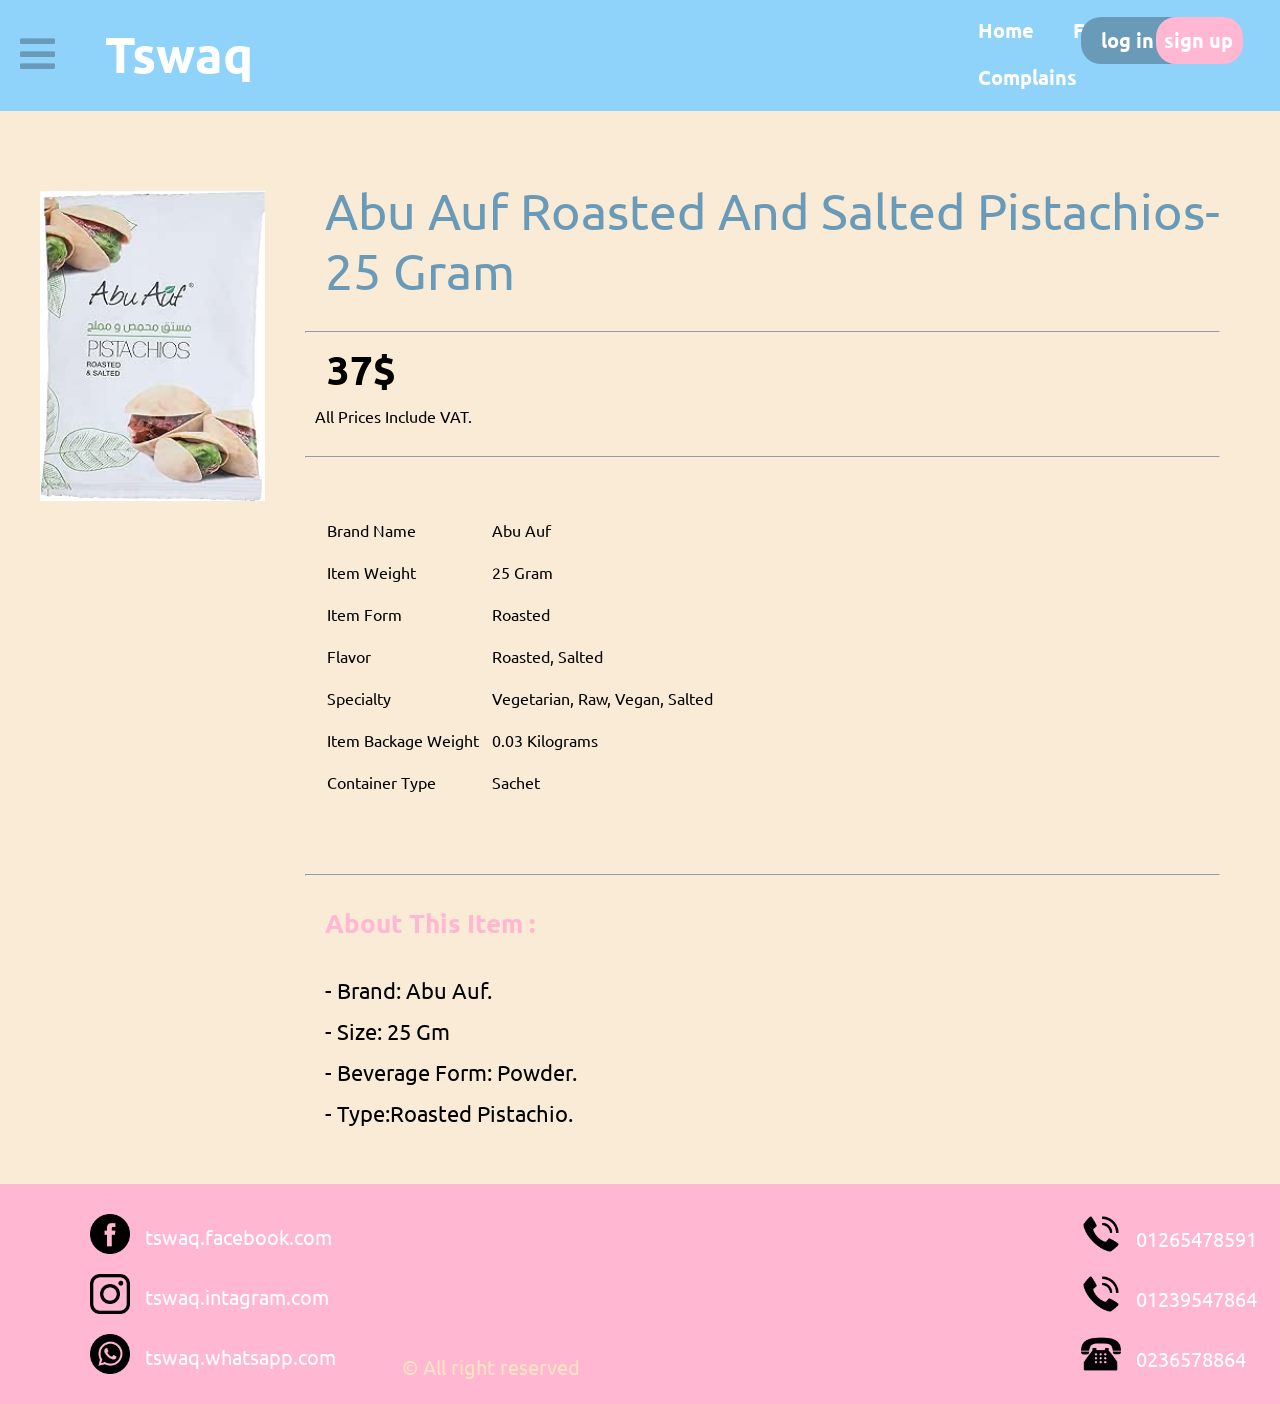
<file: abu auf .html>
<!DOCTYPE html>
<html lang="en">
<head>
    <meta charset="UTF-8">
    <meta name="viewport" content="width=device-width, initial-scale=1.0">
    <title>Abu Auf</title>
    <link href="./lipton.css" rel="stylesheet" >
    <link rel="stylesheet" href="https://cdnjs.cloudflare.com/ajax/libs/font-awesome/5.15.4/css/all.min.css"/>
    <script src="./index.js"></script>
  </head>
  
  <body class="bo" >
    <header >
      <a href="#" onclick="show()" class="fas fa-bars"></a>
        <div class="logo" onclick="home()"><a>tswaq</a></div>
        <nav>
          <ul>
            <li><a onclick="home()">Home</a></li>
            <li><a onclick="feedback()">Feedback</a></li>
            <li><a onclick="complains()">Complains</a></li>
            <li class="login"><a onclick="login()">log in</a></li>
            <li class="signup"><a onclick="signup()">sign up</a></li>
          </ul>
          <ul  class="sidebar">
            <li onclick="hide()"><a href="#"><svg xmlns="http://www.w3.org/2000/svg" height="26" viewBox="0 -960 960 960" width="24"><path d="m256-200-56-56 224-224-224-224 56-56 224 224 224-224 56 56-224 224 224 224-56 56-224-224-224 224Z"/></svg></a></li>
              <li><a href='./home2.html'>Home</a></li>
              <li><a href=''>Feedback</a></li>
              <li><a href=''>Complains</a></li>
              <li ><a href=''>log in</a></li>
              <li ><a href='./form.html'>sign up</a></li>
          </ul>
      </nav> 
      
    </header>
  
    <nav class="contan">
        <div class="imag"><img class="abu_auf" src="./big/71K86DZTnGL.__AC_SX300_SY300_QL70_ML2_.jpg"></div>
        <div class="data">
        <p class="name">abu auf roasted and salted pistachios- 25 gram </p><hr>
        <p class="price">37$</p>
        <p class="pric">All Prices include VAT.</p> <hr>   
        <table class="tab">
            <tbody>
                <tr>
                    <td>Brand Name</td>
                    <td>abu auf</td>
                </tr>
                <tr>
                    <td>item weight</td>
                    <td>25 gram</td>
                </tr>
                <tr>
                    <td>item form</td>
                    <td>roasted</td>
                </tr>
                <tr>
                    <td>flavor</td>
                    <td>roasted, salted</td>
                </tr>
                <tr>
                    <td>specialty</td>
                    <td>vegetarian, raw, vegan, salted</td>
                </tr>
                <tr>
                    <td>item backage weight</td>
                    <td>0.03 kilograms</td>
                </tr>
                <tr>
                    <td>container type</td>
                    <td>sachet</td>
                </tr>
            </tbody>
        </table><hr>
        <p class="about">about this item :</p>
        <p class="info">
           
            - Brand: Abu Auf. <br>
            - Size: 25 gm <br>
            - Beverage Form: Powder.           
            <br>
            - type:Roasted Pistachio.<br>
          

        </p>

        </div>
    </nav>
    <footer >
      <div class="foote">
      <div class="end">
          <p>&copy; All right reserved</p>
      </div>
      <div class="ppp">
      <div class="icons3">
      <div class="section3">
        <img src="./image/facebook_2168281.png">
        <p><a href="#">tswaq.facebook.com</a></p>
      </div>
    <div class="section3">
      <img src="./image/instagram_717392.png">
      <p><a href="#">tswaq.intagram.com</a></p>
    </div> 
    <div class="section3">
      <img src="./image/whatsapp_1384007.png">
      <p><a href="#">tswaq.whatsapp.com</a></p>
    </div>
  </div>
    <div class="icons4">
      <div class="section4">
        <img src="./image/telephone-call_3059502.png">
        <p>01265478591</p>
      </div>
      <div class="section4">
        <img src="./image/telephone-call_3059502.png">
        <p>01239547864</p>
      </div>
      <div class="section4">
        <img src="./image/old-typical-phone_13936.png">
        <p>0236578864</p>
      </div>
    </div>
      </div>
      </div>
  </footer>
</body>
</html>
</file>
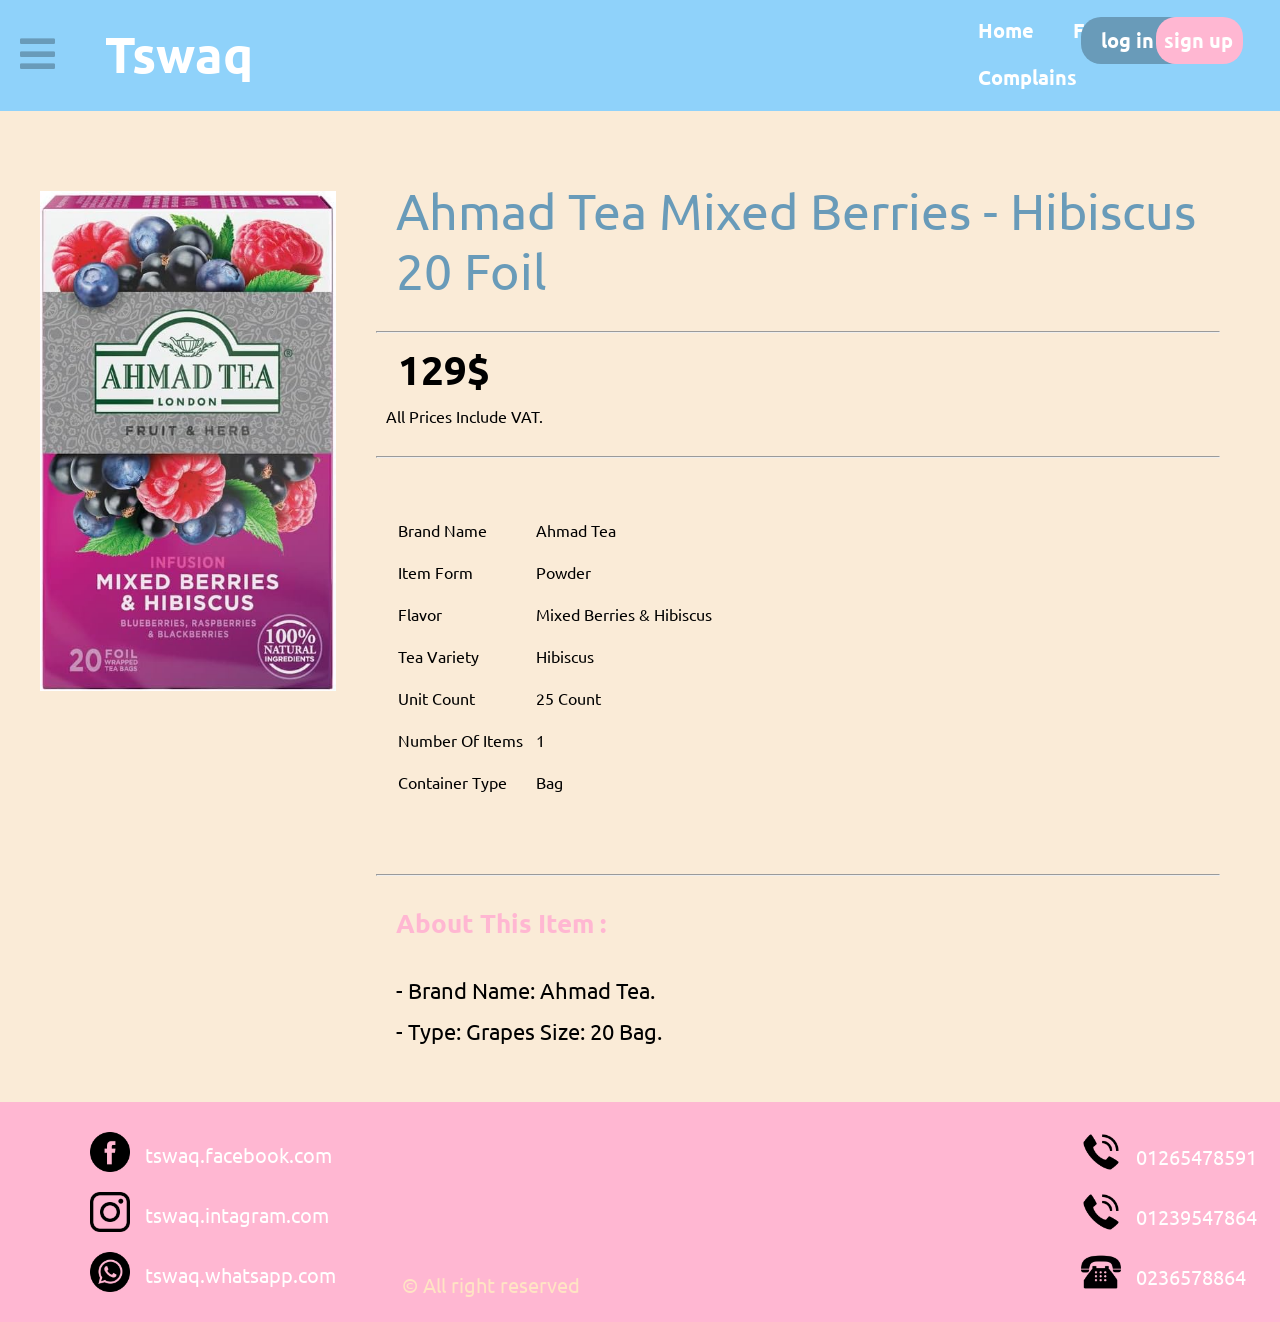
<file: ahmed.html>
<!DOCTYPE html>
<html lang="en">
<head>
    <meta charset="UTF-8">
    <meta name="viewport" content="width=device-width, initial-scale=1.0">
    <title>Ahmed Tea </title>
    <link href="./lipton.css" rel="stylesheet" >
    <link rel="stylesheet" href="https://cdnjs.cloudflare.com/ajax/libs/font-awesome/5.15.4/css/all.min.css"/>
    <script src="./index.js"></script>
  </head>
  
  <body class="bo">
      <header >
        <a href="#" onclick="show()" class="fas fa-bars"></a>
          <div class="logo" onclick="home()"><a>tswaq</a></div>
          <nav>
            <ul>
              <li><a onclick="home()">Home</a></li>
              <li><a onclick="feedback()">Feedback</a></li>
              <li><a onclick="complains()">Complains</a></li>
              <li class="login"><a onclick="login()">log in</a></li>
              <li class="signup"><a onclick="signup()">sign up</a></li>
            </ul>
          <ul  class="sidebar">
            <li onclick="hide()"><a href="#"><svg xmlns="http://www.w3.org/2000/svg" height="26" viewBox="0 -960 960 960" width="24"><path d="m256-200-56-56 224-224-224-224 56-56 224 224 224-224 56 56-224 224 224 224-56 56-224-224-224 224Z"/></svg></a></li>
              <li><a href='./home2.html'>Home</a></li>
              <li><a href=''>Feedback</a></li>
              <li><a href=''>Complains</a></li>
              <li ><a href=''>log in</a></li>
              <li ><a href='./form.html'>sign up</a></li>
          </ul>
      </nav> 
      
    </header>
  
    <nav class="contan">
        <div class="imag"><img class="ahmed" src="./big/61N0FJlNJFL._AC_SX679_.jpg"></div>
        <div class="data">
        <p class="name">ahmad tea mixed berries - hibiscus 20 foil </p><hr>
        <p class="price">129$ </p>
        <p class="pric">All Prices include VAT.</p> <hr>   
        <table class="tab">
            <tbody>
                <tr>
                    <td>Brand Name</td>
                    <td> ahmad tea</td>
                </tr>
                <tr>
                    <td>item form</td>
                    <td>powder</td>
                </tr>
                <tr>
                    <td>flavor</td>
                    <td>mixed berries & hibiscus</td>
                </tr>
                <tr>
                    <td>tea variety</td>
                    <td>hibiscus</td>
                </tr>
                <tr>
                    <td>unit count</td>
                    <td>25 count</td>
                </tr>
                <tr>
                    <td>number of items</td>
                    <td>1</td>
                </tr>
                <tr>
                    <td>container type</td>
                    <td>bag</td>
                </tr>
            </tbody>
        </table><hr>
        <p class="about">about this item :</p>
        <p class="info">
            - Brand Name: Ahmad Tea.
            <br>
            - Type: Grapes Size: 20 Bag.
            
        </p>

        </div>
    </nav>  
    <footer >
      <div class="foote">
      <div class="end">
          <p>&copy; All right reserved</p>
      </div>
      <div class="ppp">
      <div class="icons3">
      <div class="section3">
        <img src="./image/facebook_2168281.png">
        <p><a href="#">tswaq.facebook.com</a></p>
      </div>
    <div class="section3">
      <img src="./image/instagram_717392.png">
      <p><a href="#">tswaq.intagram.com</a></p>
    </div> 
    <div class="section3">
      <img src="./image/whatsapp_1384007.png">
      <p><a href="#">tswaq.whatsapp.com</a></p>
    </div>
  </div>
    <div class="icons4">
      <div class="section4">
        <img src="./image/telephone-call_3059502.png">
        <p>01265478591</p>
      </div>
      <div class="section4">
        <img src="./image/telephone-call_3059502.png">
        <p>01239547864</p>
      </div>
      <div class="section4">
        <img src="./image/old-typical-phone_13936.png">
        <p>0236578864</p>
      </div>
    </div>
      </div>
      </div>
  </footer>
</html>
</file>
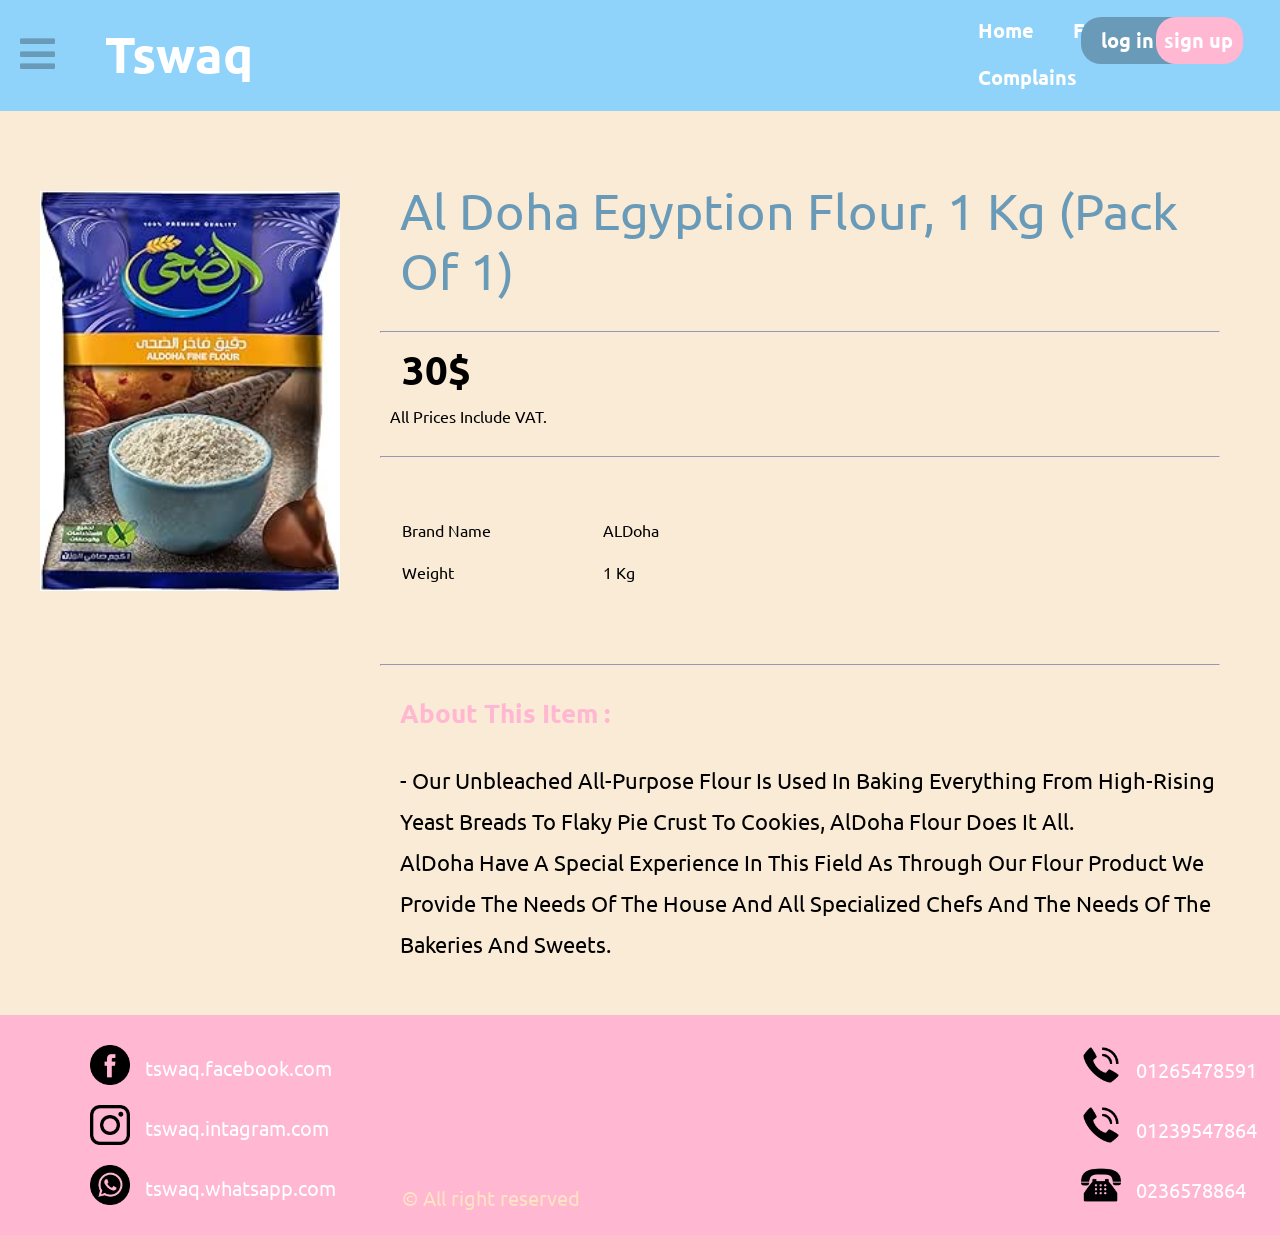
<file: flour.html>
<!DOCTYPE html>
<html lang="en">
<head>
    <meta charset="UTF-8">
    <meta name="viewport" content="width=device-width, initial-scale=1.0">
    <title>Al Doha flour</title>
    <link href="./lipton.css" rel="stylesheet" >
    <link rel="stylesheet" href="https://cdnjs.cloudflare.com/ajax/libs/font-awesome/5.15.4/css/all.min.css"/>
    <script src="./index.js"></script>
  </head>
  
  <body class="bo">
    <header >
      <a href="#" onclick="show()" class="fas fa-bars"></a>
        <div class="logo" onclick="home()"><a>tswaq</a></div>
        <nav>
          <ul>
            <li><a onclick="home()">Home</a></li>
            <li><a onclick="feedback()">Feedback</a></li>
            <li><a onclick="complains()">Complains</a></li>
            <li class="login"><a onclick="login()">log in</a></li>
            <li class="signup"><a onclick="signup()">sign up</a></li>
          </ul>
          <ul  class="sidebar">
            <li onclick="hide()"><a href="#"><svg xmlns="http://www.w3.org/2000/svg" height="26" viewBox="0 -960 960 960" width="24"><path d="m256-200-56-56 224-224-224-224 56-56 224 224 224-224 56 56-224 224 224 224-56 56-224-224-224 224Z"/></svg></a></li>
              <li><a href='./home2.html'>Home</a></li>
              <li><a href=''>Feedback</a></li>
              <li><a href=''>Complains</a></li>
              <li ><a href=''>log in</a></li>
              <li ><a href='./form.html'>sign up</a></li>
          </ul>
      </nav> 
      
    </header>
  
    <nav class="contan">
        <div class="imag"><img class="flour"src="./big/81RIRHWpo0L.__AC_SX300_SY300_QL70_ML2_.jpg"></div>
        <div class="data">
        <p class="name"> al doha egyption flour, 1 kg (pack of 1)</p><hr>
        <p class="price">30$ </p>
        <p class="pric">All Prices include VAT.</p> <hr>   
        <table class="tab">
            <tbody>
                <tr>
                    <td>Brand Name</td>
                    <td>ALDoha</td>
                </tr>
                <tr>
                    <td> weight</td>
                    <td>1 kg</td>
                </tr>
                
            </tbody>
        </table><hr>
        <p class="about">about this item :</p>
        <p class="info">
            - Our unbleached all-purpose flour is used in baking everything from high-rising
            yeast breads to flaky pie crust to cookies, AlDoha flour does it all.
            <br>
            AlDoha have a special experience in this field as through our flour product we
            provide the needs of the house and all specialized chefs and the needs of the
            bakeries and sweets.
           
           
        </p>

        </div>
    </nav> 
    <footer >
      <div class="foote">
      <div class="end">
          <p>&copy; All right reserved</p>
      </div>
      <div class="ppp">
      <div class="icons3">
      <div class="section3">
        <img src="./image/facebook_2168281.png">
        <p><a href="#">tswaq.facebook.com</a></p>
      </div>
    <div class="section3">
      <img src="./image/instagram_717392.png">
      <p><a href="#">tswaq.intagram.com</a></p>
    </div> 
    <div class="section3">
      <img src="./image/whatsapp_1384007.png">
      <p><a href="#">tswaq.whatsapp.com</a></p>
    </div>
  </div>
    <div class="icons4">
      <div class="section4">
        <img src="./image/telephone-call_3059502.png">
        <p>01265478591</p>
      </div>
      <div class="section4">
        <img src="./image/telephone-call_3059502.png">
        <p>01239547864</p>
      </div>
      <div class="section4">
        <img src="./image/old-typical-phone_13936.png">
        <p>0236578864</p>
      </div>
    </div>
      </div>
      </div>
  </footer>
</body>
</html>
</file>
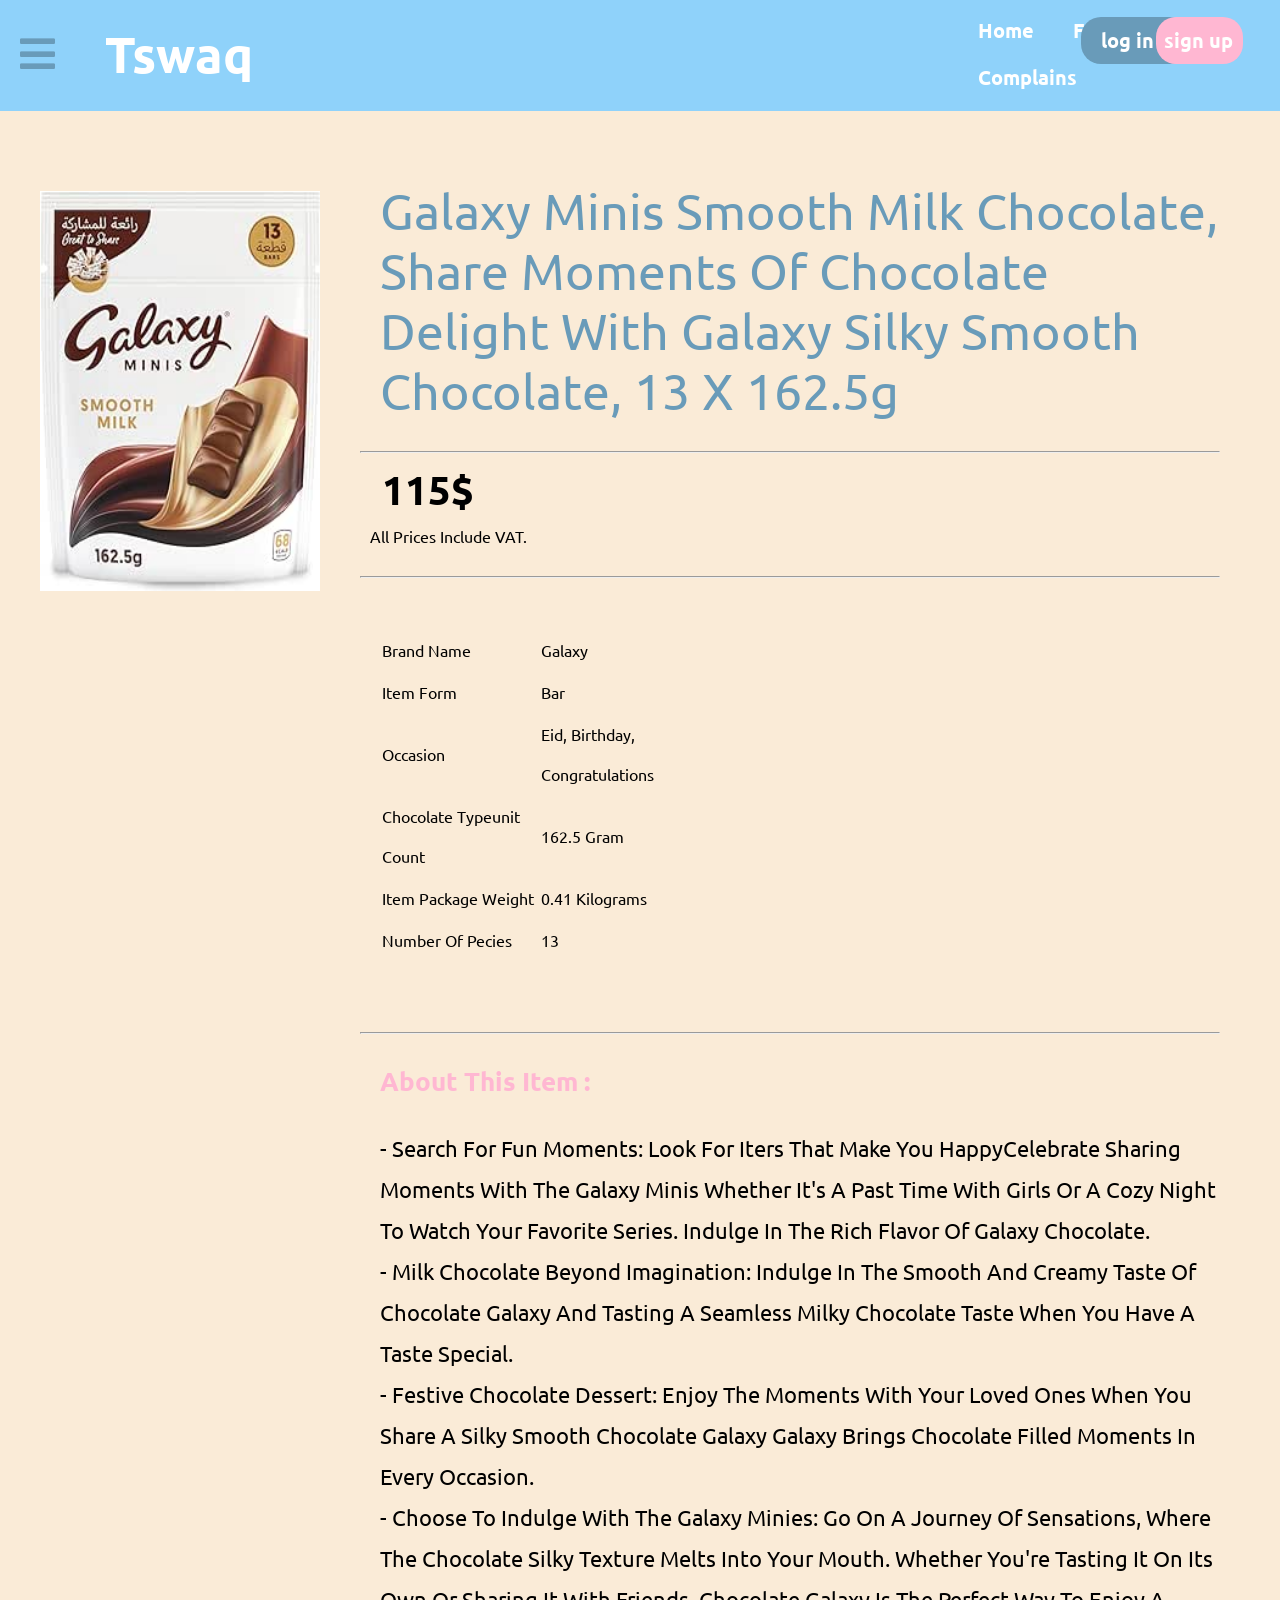
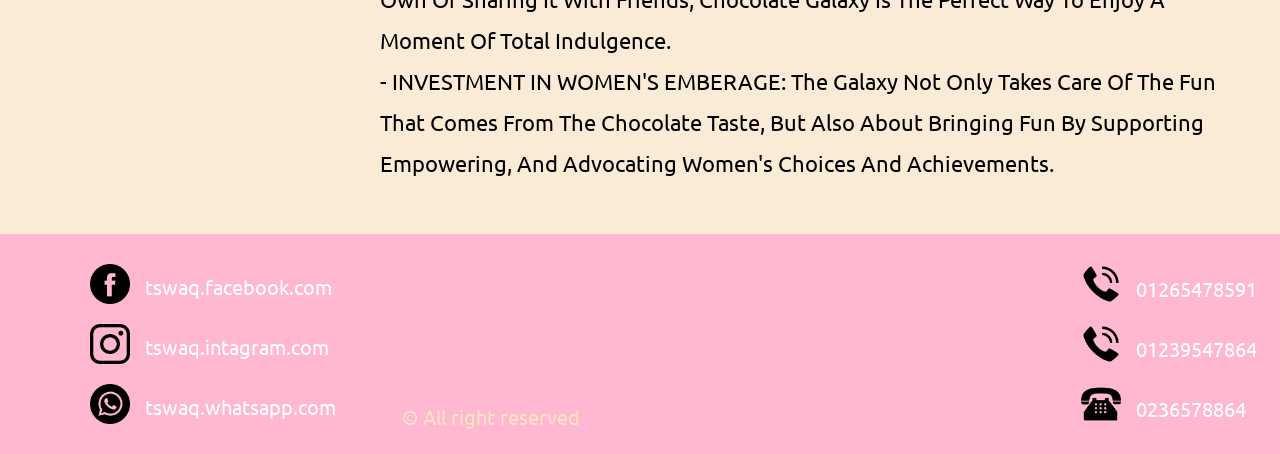
<file: galaxy.html>
<!DOCTYPE html>
<html lang="en">
<head>
    <meta charset="UTF-8">
    <meta name="viewport" content="width=device-width, initial-scale=1.0">
    <title>Galaxy</title>
    <link rel="stylesheet" href="./lipton.css" >
    <link rel="stylesheet" href="https://cdnjs.cloudflare.com/ajax/libs/font-awesome/5.15.4/css/all.min.css"/>
    <script src="./index.js"></script>
  </head>
  
  <body class="bo">
    <header >
      <a href="#" onclick="show()" class="fas fa-bars"></a>
        <div class="logo" onclick="home()"><a>tswaq</a></div>
        <nav>
          <ul>
            <li><a onclick="home()">Home</a></li>
            <li><a onclick="feedback()">Feedback</a></li>
            <li><a onclick="complains()">Complains</a></li>
            <li class="login"><a onclick="login()">log in</a></li>
            <li class="signup"><a onclick="signup()">sign up</a></li>
          </ul>
          <ul  class="sidebar">
            <li onclick="hide()"><a href="#"><svg xmlns="http://www.w3.org/2000/svg" height="26" viewBox="0 -960 960 960" width="24"><path d="m256-200-56-56 224-224-224-224 56-56 224 224 224-224 56 56-224 224 224 224-56 56-224-224-224 224Z"/></svg></a></li>
              <li><a href='./home2.html'>Home</a></li>
              <li><a href=''>Feedback</a></li>
              <li><a href=''>Complains</a></li>
              <li ><a href=''>log in</a></li>
              <li ><a href='./form.html'>sign up</a></li>
          </ul>
      </nav> 
      
    </header>
    <nav class="contan">
        <div class="imag"><img class="galaxy" src="./big/61vihF79gAL.__AC_SX300_SY300_QL70_ML2_.jpg"></div>
        <div class="data">
        <p class="name">Galaxy Minis Smooth Milk Chocolate, Share
            Moments of Chocolate Delight with Galaxy Silky
            Smooth Chocolate, 13 x 162.5g </p><hr>
        <p class="price">115$ </p>
        <p class="pric">All Prices include VAT.</p> <hr>   
        <table class="tab">
            <tbody>
                <tr>
                    <td>Brand Name</td>
                    <td>galaxy</td>
                </tr>
                <tr>
                    <td>item form</td>
                    <td>bar</td>
                </tr>
                <tr>
                    <td>Occasion</td>
                    <td>Eid, Birthday, Congratulations</td>
                </tr>
                <tr>
                    <td>Chocolate Typeunit count</td>
                    <td>162.5 gram</td>
                </tr>
                <tr>
                    <td>item package weight</td>
                    <td>0.41 kilograms</td>
                </tr>
                <tr>
                    <td>number of pecies</td>
                    <td>13</td>
                </tr>
            </tbody>
        </table><hr>
        <p class="about">about this item :</p>
        <p class="info">
            - Search for fun moments: look for iters that make you happyCelebrate sharing
            moments with the galaxy minis whether it's a past time with girls or a cozy night
            to watch your favorite series. indulge in the rich flavor of Galaxy Chocolate.
            <br>
            - Milk chocolate beyond imagination: indulge in the smooth and creamy taste of
            chocolate galaxy and tasting a seamless milky chocolate taste when you have a
            taste special.<br>
            - Festive Chocolate Dessert: Enjoy the moments with your loved ones when you
            share a silky smooth chocolate galaxy Galaxy brings chocolate filled moments in
            every occasion.
            <br>
            - Choose to indulge with the Galaxy Minies: Go on a journey of sensations, where
            the chocolate silky texture melts into your mouth. Whether you're tasting it on its
            own or sharing it with friends, chocolate galaxy is the perfect way to enjoy a
            moment of total indulgence.
            <br>
            - INVESTMENT IN WOMEN'S EMBERAGE: the galaxy not only takes care of the fun
            that comes from the chocolate taste, but also about bringing fun by supporting
            empowering, and advocating women's choices and achievements.</p>

        </div>
    </nav>        
    <footer >
      <div class="foote">
      <div class="end">
          <p>&copy; All right reserved</p>
      </div>
      <div class="ppp">
      <div class="icons3">
      <div class="section3">
        <img src="./image/facebook_2168281.png">
        <p><a href="#">tswaq.facebook.com</a></p>
      </div>
    <div class="section3">
      <img src="./image/instagram_717392.png">
      <p><a href="#">tswaq.intagram.com</a></p>
    </div> 
    <div class="section3">
      <img src="./image/whatsapp_1384007.png">
      <p><a href="#">tswaq.whatsapp.com</a></p>
    </div>
  </div>
    <div class="icons4">
      <div class="section4">
        <img src="./image/telephone-call_3059502.png">
        <p>01265478591</p>
      </div>
      <div class="section4">
        <img src="./image/telephone-call_3059502.png">
        <p>01239547864</p>
      </div>
      <div class="section4">
        <img src="./image/old-typical-phone_13936.png">
        <p>0236578864</p>
      </div>
    </div>
      </div>
      </div>
  </footer>
</body>
</html>
</file>
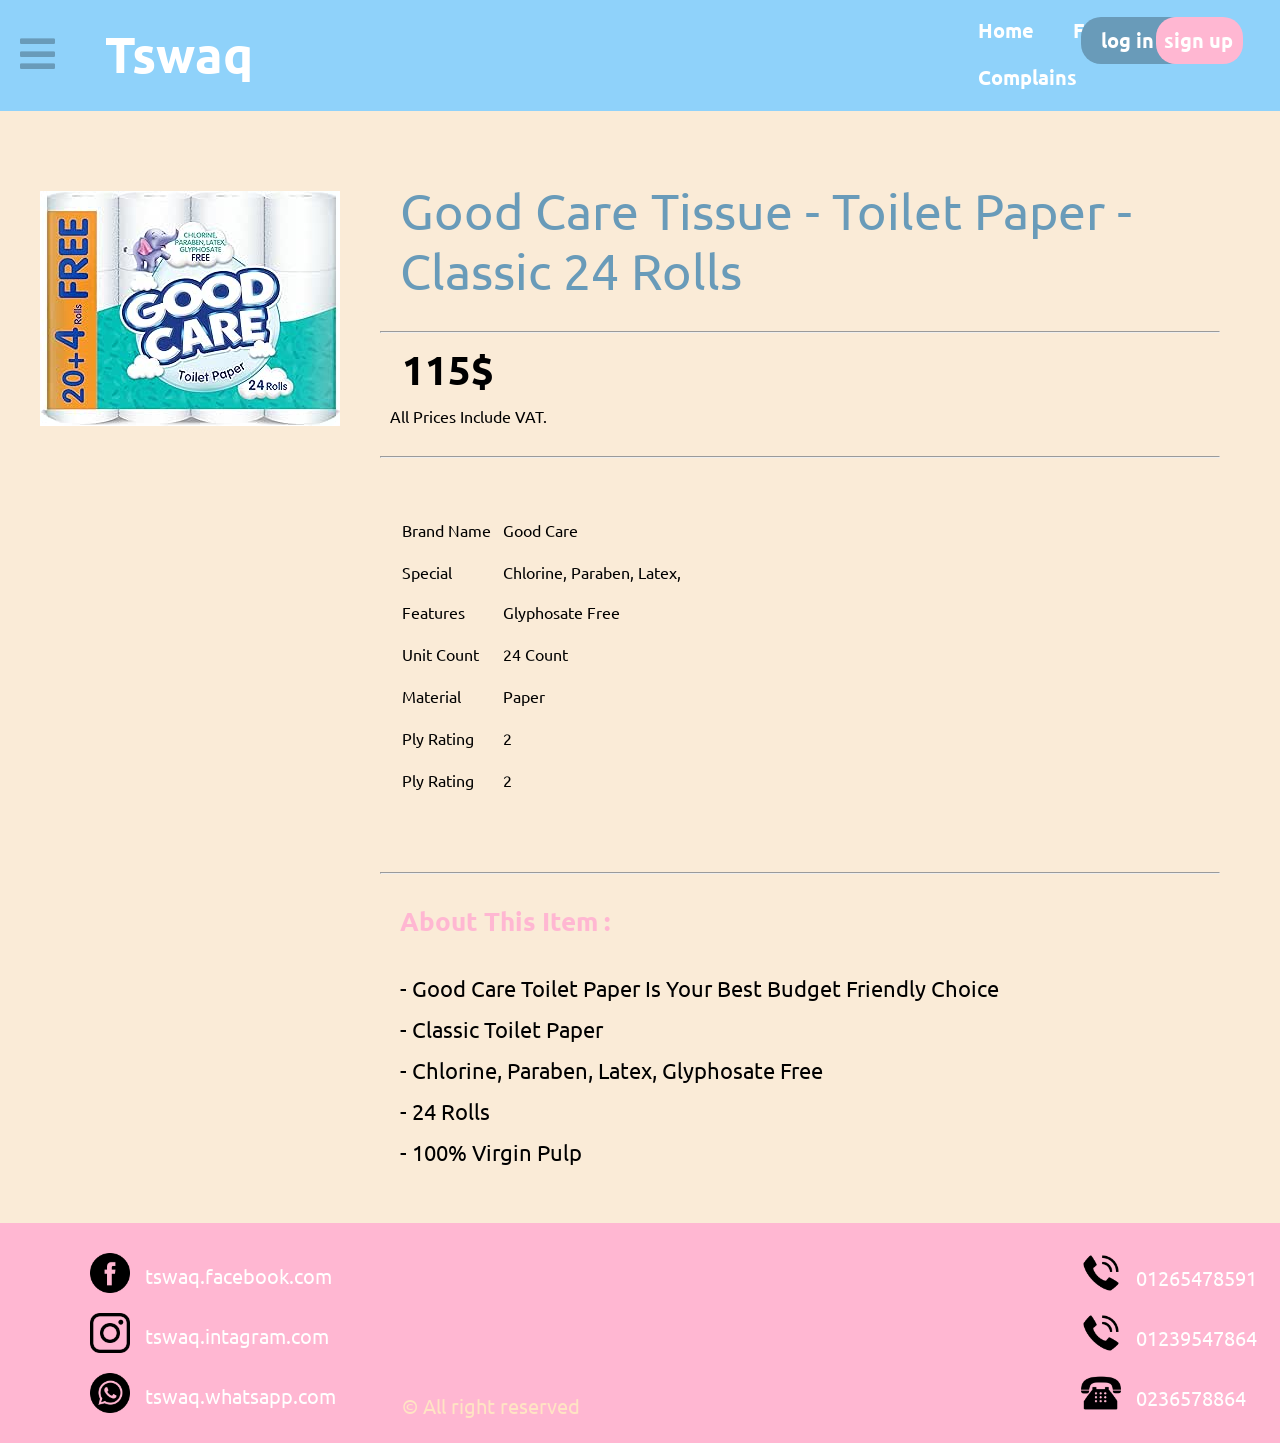
<file: goodcare.html>
<!DOCTYPE html>
<html lang="en">
<head>
    <meta charset="UTF-8">
    <meta name="viewport" content="width=device-width, initial-scale=1.0">
    <title>Good Care</title>
    <link href="./lipton.css" rel="stylesheet" >
    <link rel="stylesheet" href="https://cdnjs.cloudflare.com/ajax/libs/font-awesome/5.15.4/css/all.min.css"/>
    <script src="./index.js"></script>
  </head>
  
  <body class="bo">
    <header >
      <a href="#" onclick="show()" class="fas fa-bars"></a>
        <div class="logo" onclick="home()"><a>tswaq</a></div>
        <nav>
          <ul>
            <li><a onclick="home()">Home</a></li>
            <li><a onclick="feedback()">Feedback</a></li>
            <li><a onclick="complains()">Complains</a></li>
            <li class="login"><a onclick="login()">log in</a></li>
            <li class="signup"><a onclick="signup()">sign up</a></li>
          </ul>
          <ul  class="sidebar">
            <li onclick="hide()"><a href="#"><svg xmlns="http://www.w3.org/2000/svg" height="26" viewBox="0 -960 960 960" width="24"><path d="m256-200-56-56 224-224-224-224 56-56 224 224 224-224 56 56-224 224 224 224-56 56-224-224-224 224Z"/></svg></a></li>
              <li><a href='./home2.html'>Home</a></li>
              <li><a href=''>Feedback</a></li>
              <li><a href=''>Complains</a></li>
              <li ><a href=''>log in</a></li>
              <li ><a href='./form.html'>sign up</a></li>
          </ul>
      </nav> 
      
    </header>
    <nav class="contan">
        <div class="imag"><img class="goodcare"src="./big/71TFm1NIYCL.__AC_SY300_SX300_QL70_ML2_.jpg"></div>
        <div class="data">
        <p class="name">good care tissue - toilet paper - classic 24 rolls </p><hr>
        <p class="price">115$ </p>
        <p class="pric">All Prices include VAT.</p> <hr>   
        <table class="tab">
            <tbody>
                <tr>
                    <td>Brand Name</td>
                    <td>good care</td>
                </tr>
                <tr>
                    <td>special features</td>
                    <td>chlorine, paraben, latex, glyphosate free</td>
                </tr>
                    <td>unit count</td>
                    <td>24 count</td>
                </tr>
                <tr>
                    <td>material</td>
                    <td>paper</td>
                </tr>
                <tr>
                    <td>ply rating</td>
                    <td>2</td>
                </tr>
                <tr>
                    <td>ply rating</td>
                    <td>2</td>
                </tr>
            </tbody>
        </table><hr>
        <p class="about">about this item :</p>
        <p class="info">
            - Good Care Toilet Paper is your best Budget Friendly choice
            <br>
            - Classic Toilet Paper
            <br>
            - Chlorine, Paraben, Latex, Glyphosate Free
            <br>
            - 24 Rolls
            <br>
            - 100% Virgin Pulp
            
        </p>

        </div>
    </nav>
    <footer >
      <div class="foote">
      <div class="end">
          <p>&copy; All right reserved</p>
      </div>
      <div class="ppp">
      <div class="icons3">
      <div class="section3">
        <img src="./image/facebook_2168281.png">
        <p><a href="#">tswaq.facebook.com</a></p>
      </div>
    <div class="section3">
      <img src="./image/instagram_717392.png">
      <p><a href="#">tswaq.intagram.com</a></p>
    </div> 
    <div class="section3">
      <img src="./image/whatsapp_1384007.png">
      <p><a href="#">tswaq.whatsapp.com</a></p>
    </div>
  </div>
    <div class="icons4">
      <div class="section4">
        <img src="./image/telephone-call_3059502.png">
        <p>01265478591</p>
      </div>
      <div class="section4">
        <img src="./image/telephone-call_3059502.png">
        <p>01239547864</p>
      </div>
      <div class="section4">
        <img src="./image/old-typical-phone_13936.png">
        <p>0236578864</p>
      </div>
    </div>
      </div>
      </div>
  </footer>
</body>
</html>
</file>
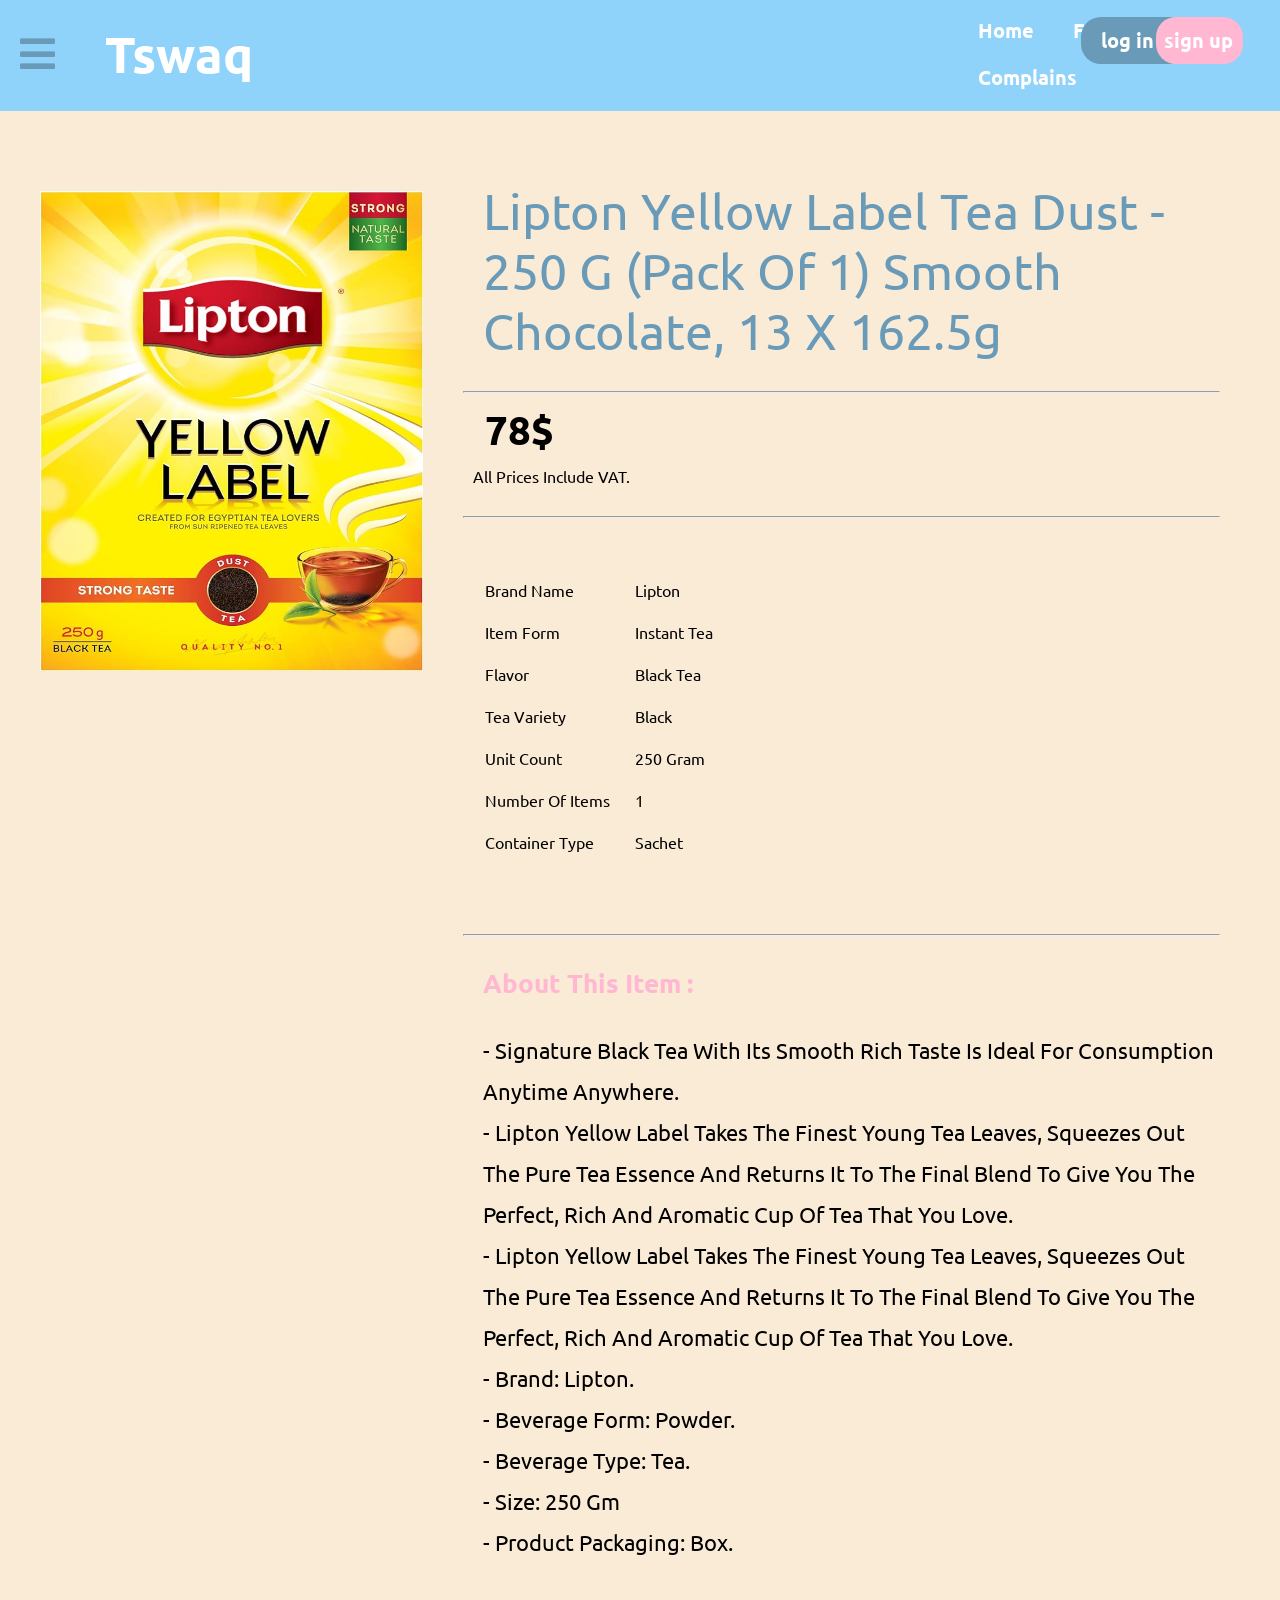
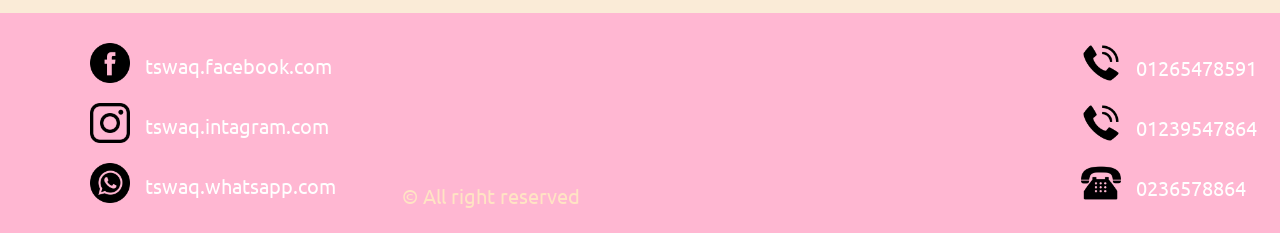
<file: lipton.html>
<!DOCTYPE html>
<html lang="en">
<head>
    <meta charset="UTF-8">
    <meta name="viewport" content="width=device-width, initial-scale=1.0">
    <title>Lipton</title>
    <link href="./lipton.css" rel="stylesheet" >
    <link rel="stylesheet" href="https://cdnjs.cloudflare.com/ajax/libs/font-awesome/5.15.4/css/all.min.css"/>
    <script src="./index.js"></script>
  </head>
  
  <body class="bo">
    <header >
      <a href="#" onclick="show()" class="fas fa-bars"></a>
        <div class="logo" onclick="home()"><a>tswaq</a></div>
        <nav>
          <ul>
            <li><a onclick="home()">Home</a></li>
            <li><a onclick="feedback()">Feedback</a></li>
            <li><a onclick="complains()">Complains</a></li>
            <li class="login"><a onclick="login()">log in</a></li>
            <li class="signup"><a onclick="signup()">sign up</a></li>
          </ul>
          <ul  class="sidebar">
            <li onclick="hide()"><a href="#"><svg xmlns="http://www.w3.org/2000/svg" height="26" viewBox="0 -960 960 960" width="24"><path d="m256-200-56-56 224-224-224-224 56-56 224 224 224-224 56 56-224 224 224 224-56 56-224-224-224 224Z"/></svg></a></li>
              <li><a href='./home2.html'>Home</a></li>
              <li><a href=''>Feedback</a></li>
              <li><a href=''>Complains</a></li>
              <li ><a href=''>log in</a></li>
              <li ><a href='./form.html'>sign up</a></li>
          </ul>
      </nav> 
      
    </header>
  
    <nav class="contan">
        <div class="imag"><img class="lipton"src="./big/71iZcI4XhGL._AC_SX679_.jpg"></div>
        <div class="data">
        <p class="name">Lipton yellow label tea dust - 250 g (Pack of 1)
            Smooth Chocolate, 13 x 162.5g </p><hr>
        <p class="price">78$ </p>
        <p class="pric">All Prices include VAT.</p> <hr>   
        <table class="tab">
            <tbody>
                <tr>
                    <td>Brand Name</td>
                    <td>lipton</td>
                </tr>
                <tr>
                    <td>item form</td>
                    <td>instant tea</td>
                </tr>
                <tr>
                    <td>flavor</td>
                    <td>black tea</td>
                </tr>
                <tr>
                    <td>tea variety</td>
                    <td>black</td>
                </tr>
                <tr>
                    <td>unit count</td>
                    <td>250 gram</td>
                </tr>
                <tr>
                    <td>number of items</td>
                    <td>1</td>
                </tr>
                <tr>
                    <td>container type</td>
                    <td>sachet</td>
                </tr>
            </tbody>
        </table><hr>
        <p class="about">about this item :</p>
        <p class="info">
            - Signature black tea with its smooth rich taste is ideal for consumption anytime
            anywhere.
            <br>
            - Lipton Yellow Label takes the finest young tea leaves, squeezes out the pure tea
            essence and returns it to the final blend to give you the perfect, rich and aromatic
            cup of tea that you love.
            <br>
            - Lipton Yellow Label takes the finest young tea leaves, squeezes out the pure tea
            essence and returns it to the final blend to give you the perfect, rich and aromatic
            cup of tea that you love.
            <br>
            - Brand: Lipton. <br>
            - Beverage Form: Powder.           
            <br>
            - Beverage Type: Tea.<br>
            - Size: 250 gm <br>
            - Product Packaging: Box.

        </p>

        </div>
    </nav> 
    <footer >
      <div class="foote">
      <div class="end">
          <p>&copy; All right reserved</p>
      </div>
      <div class="ppp">
      <div class="icons3">
      <div class="section3">
        <img src="./image/facebook_2168281.png">
        <p><a href="#">tswaq.facebook.com</a></p>
      </div>
    <div class="section3">
      <img src="./image/instagram_717392.png">
      <p><a href="#">tswaq.intagram.com</a></p>
    </div> 
    <div class="section3">
      <img src="./image/whatsapp_1384007.png">
      <p><a href="#">tswaq.whatsapp.com</a></p>
    </div>
  </div>
    <div class="icons4">
      <div class="section4">
        <img src="./image/telephone-call_3059502.png">
        <p>01265478591</p>
      </div>
      <div class="section4">
        <img src="./image/telephone-call_3059502.png">
        <p>01239547864</p>
      </div>
      <div class="section4">
        <img src="./image/old-typical-phone_13936.png">
        <p>0236578864</p>
      </div>
    </div>
      </div>
      </div>
  </footer>
</body>
</html>
</file>
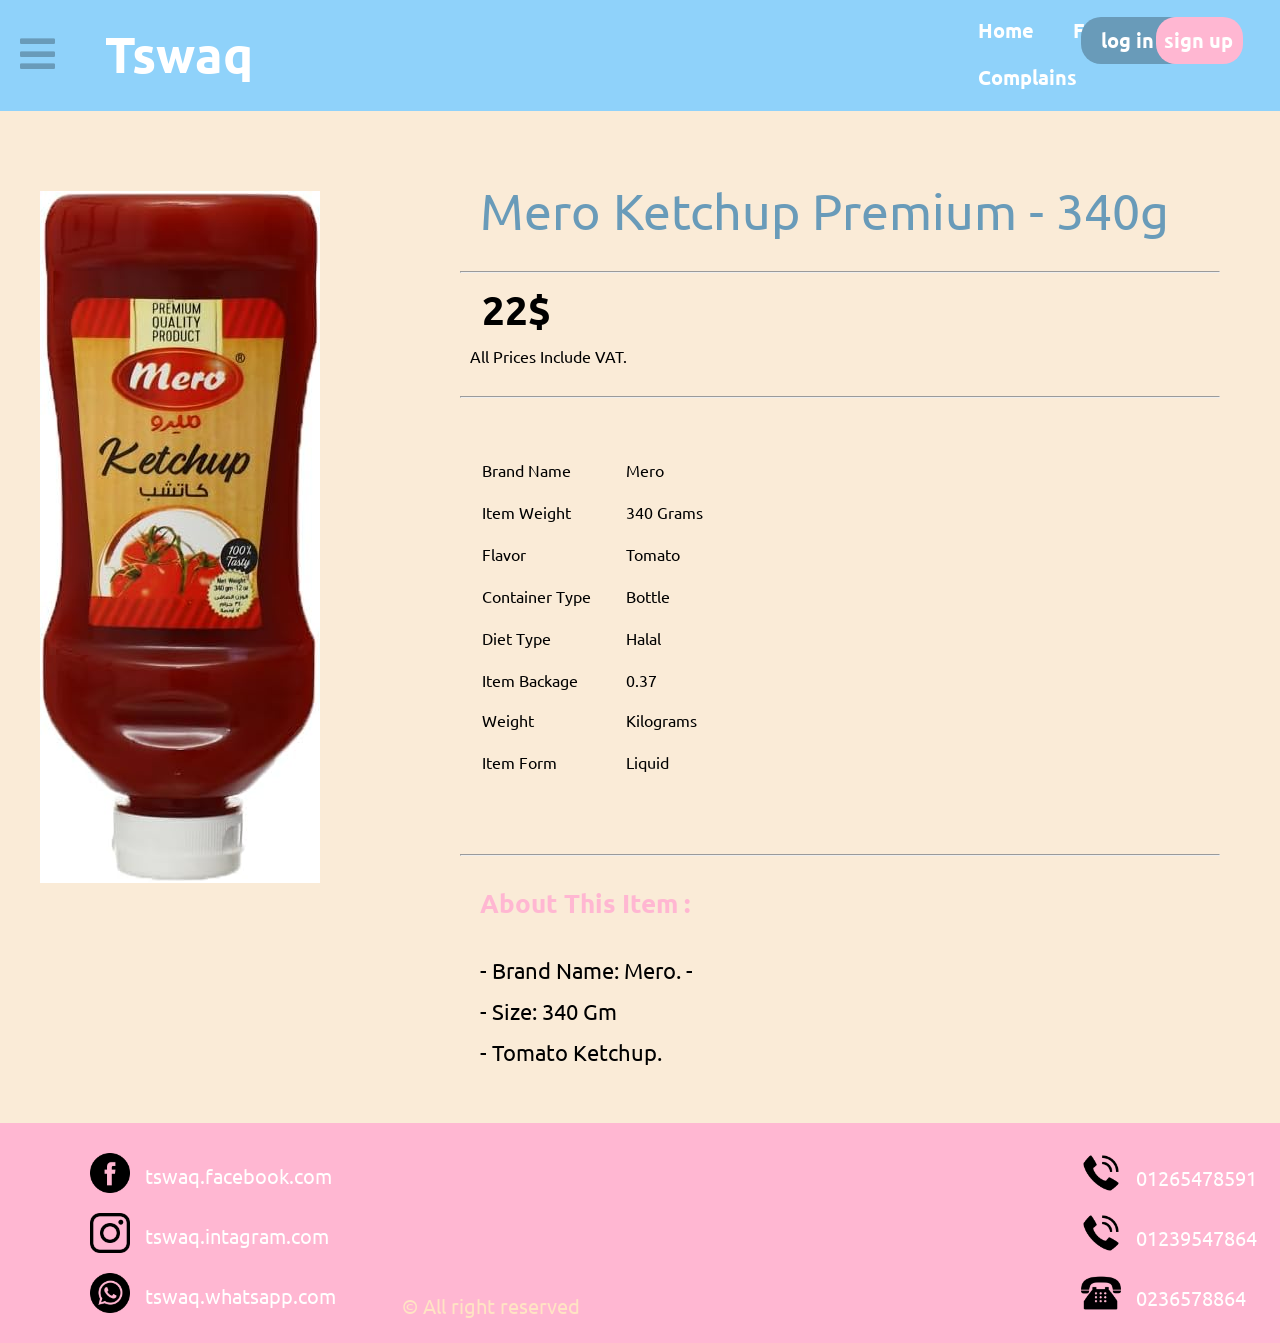
<file: mero.html>
<!DOCTYPE html>
<html lang="en">
<head>
    <meta charset="UTF-8">
    <meta name="viewport" content="width=device-width, initial-scale=1.0">
    <title>Mero</title>
    <link href="./lipton.css" rel="stylesheet" >
    <link rel="stylesheet" href="https://cdnjs.cloudflare.com/ajax/libs/font-awesome/5.15.4/css/all.min.css"/>
    <script src="./index.js"></script>
  </head>
  
  <body class="bo">
    <header >
      <a href="#" onclick="show()" class="fas fa-bars"></a>
        <div class="logo" onclick="home()"><a>tswaq</a></div>
        <nav>
          <ul>
            <li><a onclick="home()">Home</a></li>
            <li><a onclick="feedback()">Feedback</a></li>
            <li><a onclick="complains()">Complains</a></li>
            <li class="login"><a onclick="login()">log in</a></li>
            <li class="signup"><a onclick="signup()">sign up</a></li>
          </ul>
          <ul  class="sidebar">
            <li onclick="hide()"><a href="#"><svg xmlns="http://www.w3.org/2000/svg" height="26" viewBox="0 -960 960 960" width="24"><path d="m256-200-56-56 224-224-224-224 56-56 224 224 224-224 56 56-224 224 224 224-56 56-224-224-224 224Z"/></svg></a></li>
              <li><a href='./home2.html'>Home</a></li>
              <li><a href=''>Feedback</a></li>
              <li><a href=''>Complains</a></li>
              <li ><a href=''>log in</a></li>
              <li ><a href='./form.html'>sign up</a></li>
          </ul>
      </nav> 
      
    </header>
  
    <nav class="contan">
        <div class="imag"><img class="mero"src="./big/410LC3t90VL._AC_SX679_.jpg"></div>
        <div class="data">
        <p class="name">
            mero ketchup premium - 340g </p><hr>
        <p class="price">22$ </p>
        <p class="pric">All Prices include VAT.</p> <hr>   
        <table class="tab">
            <tbody>
                <tr>
                    <td>Brand Name</td>
                    <td>mero</td>
                </tr>
                <tr>
                    <td>item weight</td>
                    <td>340 grams</td>
                </tr>
                <tr>
                    <td>flavor</td>
                    <td>tomato</td>
                </tr>
                <tr>
                    <td>container type</td>
                    <td>bottle</td>
                </tr>
                <tr>
                    <td>diet type</td>
                    <td>halal</td>
                </tr>
                <tr>
                    <td> item backage weight</td>
                    <td>0.37 kilograms</td>
                </tr>
                <tr>
                    <td>item form</td>
                    <td>liquid</td>
                </tr>
                
            </tbody>
        </table><hr>
        <p class="about">about this item :</p>
        <p class="info">
            - Brand Name: Mero. 
            -<br>
            - Size: 340 gm <br>
            - Tomato ketchup.

        </p>

        </div>
    </nav>
    <footer >
      <div class="foote">
      <div class="end">
          <p>&copy; All right reserved</p>
      </div>
      <div class="ppp">
      <div class="icons3">
      <div class="section3">
        <img src="./image/facebook_2168281.png">
        <p><a href="#">tswaq.facebook.com</a></p>
      </div>
    <div class="section3">
      <img src="./image/instagram_717392.png">
      <p><a href="#">tswaq.intagram.com</a></p>
    </div> 
    <div class="section3">
      <img src="./image/whatsapp_1384007.png">
      <p><a href="#">tswaq.whatsapp.com</a></p>
    </div>
  </div>
    <div class="icons4">
      <div class="section4">
        <img src="./image/telephone-call_3059502.png">
        <p>01265478591</p>
      </div>
      <div class="section4">
        <img src="./image/telephone-call_3059502.png">
        <p>01239547864</p>
      </div>
      <div class="section4">
        <img src="./image/old-typical-phone_13936.png">
        <p>0236578864</p>
      </div>
    </div>
      </div>
      </div>
  </footer>
</body>
</html>
</file>
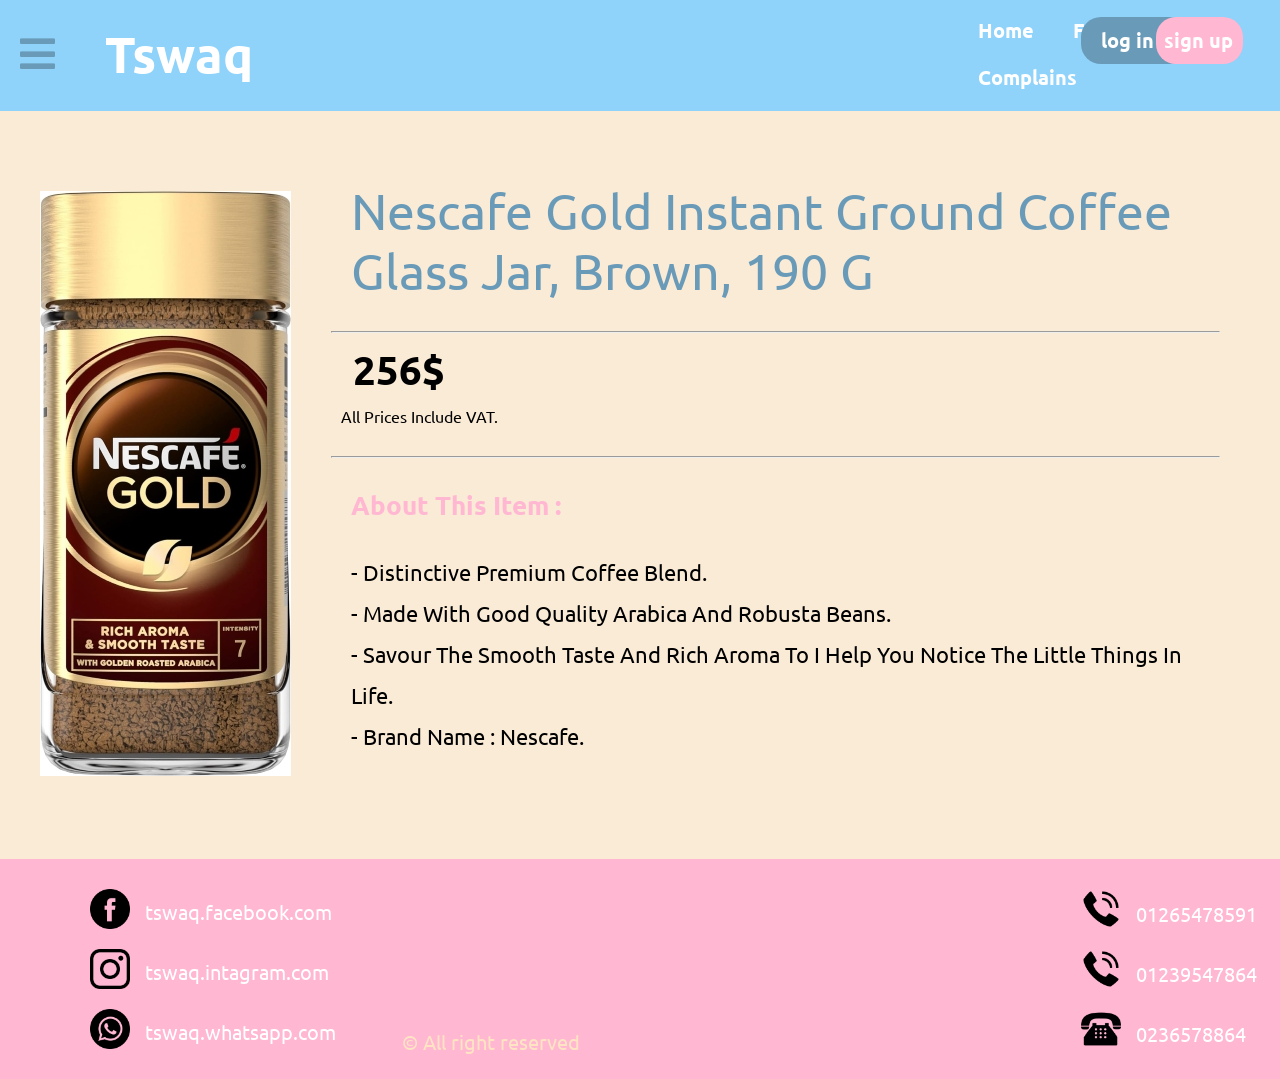
<file: nescafe.html>
<!DOCTYPE html>
<html lang="en">
<head>
    <meta charset="UTF-8">
    <meta name="viewport" content="width=device-width, initial-scale=1.0">
    <title>Nescafe</title>
    <link href="./lipton.css" rel="stylesheet">
    <link rel="stylesheet" href="https://cdnjs.cloudflare.com/ajax/libs/font-awesome/5.15.4/css/all.min.css"/>
    <script src="./index.js"></script>
  </head>
  
  <body class="bo">
    <header >
      <a href="#" onclick="show()" class="fas fa-bars"></a>
        <div class="logo" onclick="home()"><a>tswaq</a></div>
        <nav>
          <ul>
            <li><a onclick="home()">Home</a></li>
            <li><a onclick="feedback()">Feedback</a></li>
            <li><a onclick="complains()">Complains</a></li>
            <li class="login"><a onclick="login()">log in</a></li>
            <li class="signup"><a onclick="signup()">sign up</a></li>
          </ul>
          <ul  class="sidebar">
            <li onclick="hide()"><a href="#"><svg xmlns="http://www.w3.org/2000/svg" height="26" viewBox="0 -960 960 960" width="24"><path d="m256-200-56-56 224-224-224-224 56-56 224 224 224-224 56 56-224 224 224 224-56 56-224-224-224 224Z"/></svg></a></li>
              <li><a href='./home2.html'>Home</a></li>
              <li><a href=''>Feedback</a></li>
              <li><a href=''>Complains</a></li>
              <li ><a href=''>log in</a></li>
              <li ><a href='./form.html'>sign up</a></li>
          </ul>
      </nav> 
      
    </header>
<nav class="contan">
    <div class="imag"><img src="./big/817ingMR2vL._AC_SX679_ - Copy.jpg"></div>
    <div class="data">
    <p class="name">Nescafe Gold Instant Ground Coffee Glass Jar,
        brown, 190 g</p><hr>
    <p class="price">256$ </p>
    <p class="pric">All Prices include VAT.</p> <hr>
    <p class="about">About This Item :</p>  
        <p class="info">- Distinctive premium coffee blend.<br>
            - Made with Good quality Arabica and Robusta beans.<br>
            - Savour the smooth taste and rich aroma to I help you notice the little things in life.<br>
            - Brand Name : Nescafe.</p>
    </div>
</nav> 
<footer >
  <div class="foote">
  <div class="end">
      <p>&copy; All right reserved</p>
  </div>
  <div class="ppp">
  <div class="icons3">
  <div class="section3">
    <img src="./image/facebook_2168281.png">
    <p><a href="#">tswaq.facebook.com</a></p>
  </div>
<div class="section3">
  <img src="./image/instagram_717392.png">
  <p><a href="#">tswaq.intagram.com</a></p>
</div> 
<div class="section3">
  <img src="./image/whatsapp_1384007.png">
  <p><a href="#">tswaq.whatsapp.com</a></p>
</div>
</div>
<div class="icons4">
  <div class="section4">
    <img src="./image/telephone-call_3059502.png">
    <p>01265478591</p>
  </div>
  <div class="section4">
    <img src="./image/telephone-call_3059502.png">
    <p>01239547864</p>
  </div>
  <div class="section4">
    <img src="./image/old-typical-phone_13936.png">
    <p>0236578864</p>
  </div>
</div>
  </div>
  </div>
</footer>
</body>
</html>
</file>
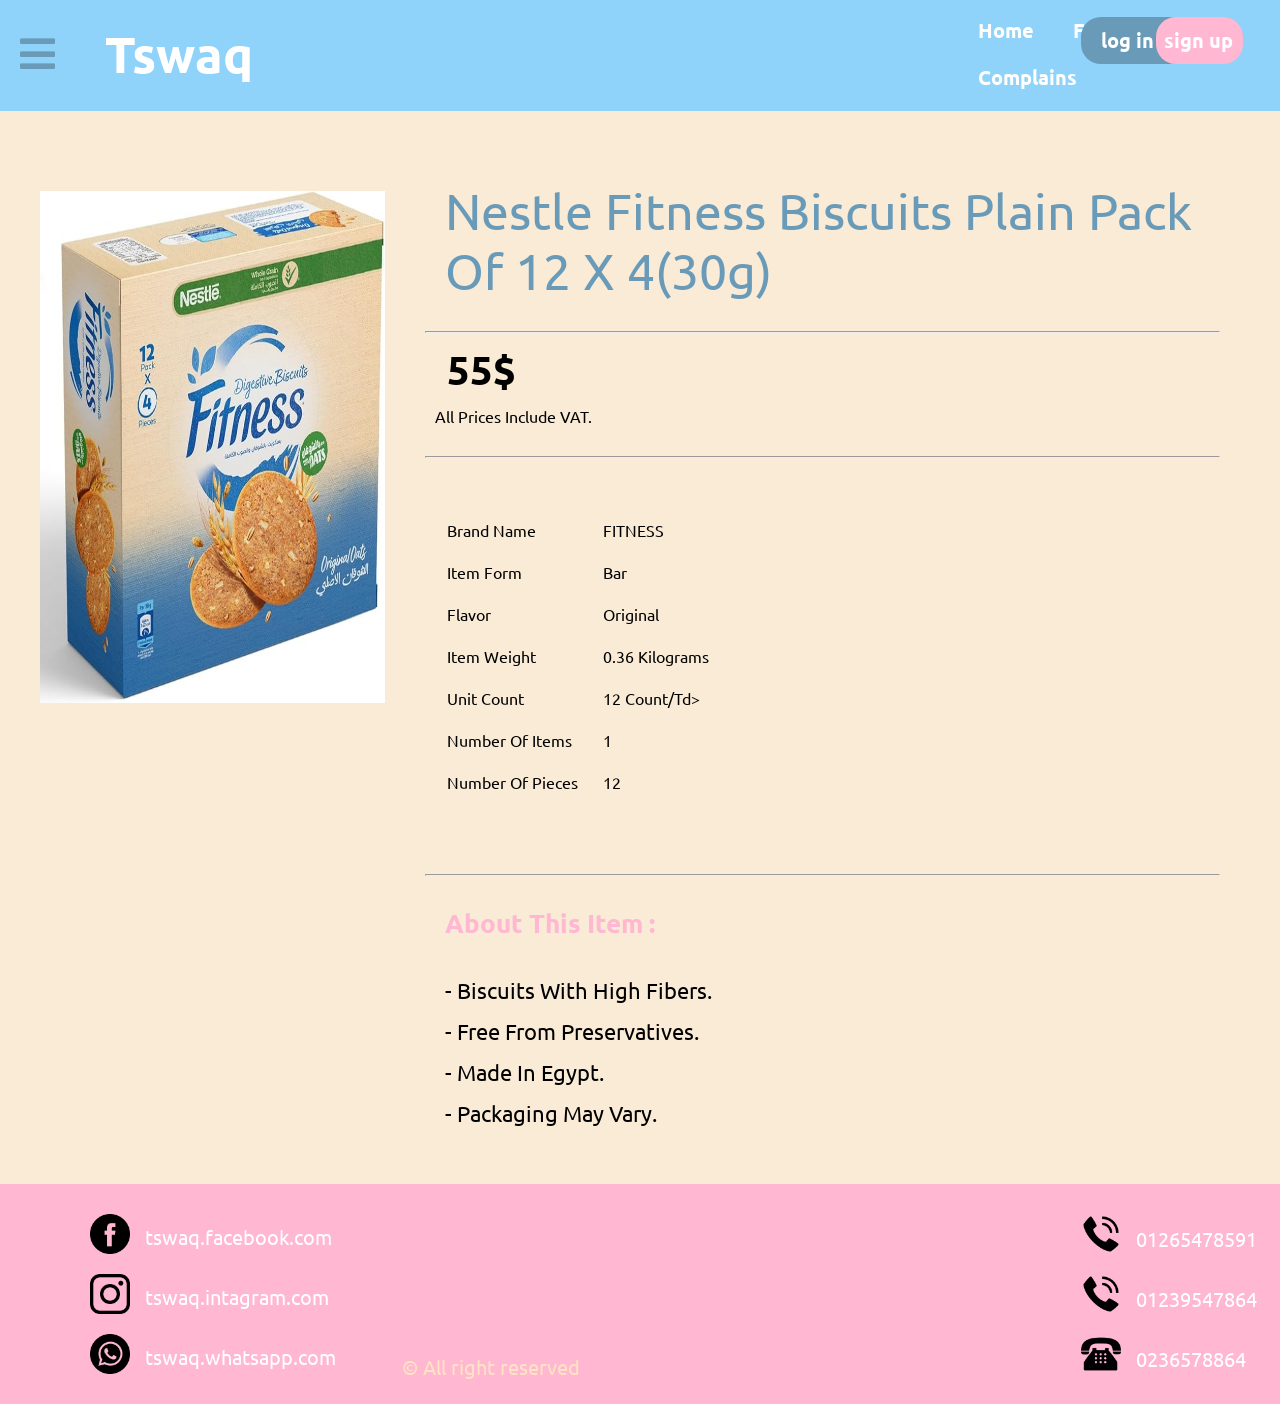
<file: nestle.html>
<!DOCTYPE html>
<html lang="en">
<head>
    <meta charset="UTF-8">
    <meta name="viewport" content="width=device-width, initial-scale=1.0">
    <title>Nestle</title>
    <link href="./lipton.css" rel="stylesheet" >
    <link rel="stylesheet" href="https://cdnjs.cloudflare.com/ajax/libs/font-awesome/5.15.4/css/all.min.css"/>
    <script src="./index.js"></script>
  </head>
  
  <body class="bo">
    <header >
      <a href="#" onclick="show()" class="fas fa-bars"></a>
        <div class="logo" onclick="home()"><a>tswaq</a></div>
        <nav>
          <ul>
            <li><a onclick="home()">Home</a></li>
            <li><a onclick="feedback()">Feedback</a></li>
            <li><a onclick="complains()">Complains</a></li>
            <li class="login"><a onclick="login()">log in</a></li>
            <li class="signup"><a onclick="signup()">sign up</a></li>
          </ul>
          <ul  class="sidebar">
            <li onclick="hide()"><a href="#"><svg xmlns="http://www.w3.org/2000/svg" height="26" viewBox="0 -960 960 960" width="24"><path d="m256-200-56-56 224-224-224-224 56-56 224 224 224-224 56 56-224 224 224 224-56 56-224-224-224 224Z"/></svg></a></li>
              <li><a href='./home2.html'>Home</a></li>
              <li><a href=''>Feedback</a></li>
              <li><a href=''>Complains</a></li>
              <li ><a href=''>log in</a></li>
              <li ><a href='./form.html'>sign up</a></li>
          </ul>
      </nav> 
      
    </header>
  
    <nav class="contan">
        <div class="imag"><img class="nestle" src="./big/715sa4ZDNpL._AC_SX679_.jpg"></div>
        <div class="data">
        <p class="name">
            nestle fitness biscuits plain pack of 12 x 4(30g)</p><hr>
        <p class="price">55$ </p>
        <p class="pric">All Prices include VAT.</p> <hr>   
        <table class="tab">
            <tbody>
                <tr>
                    <td>Brand Name</td>
                    <td>FITNESS</td>
                </tr>
                <tr>
                    <td>item form</td>
                    <td>bar</td>
                </tr>
                <tr>
                    <td>flavor</td>
                    <td>original</td>
                </tr>
                <tr>
                    <td>item weight</td>
                    <td>0.36 kilograms</td>
                </tr>
                <tr>
                    <td>unit count</td>
                    <td>12 count/td>
                </tr>
                <tr>
                    <td>number of items</td>
                    <td>1</td>
                </tr>
                <tr>
                    <td>number of pieces</td>
                    <td>12</td>
                </tr>
                
                
            </tbody>
        </table><hr>
        <p class="about">about this item :</p>
        <p class="info">
            - Biscuits with high fibers.
            <br>
            - Free from preservatives.
            <br>
             - Made in Egypt.
            <br>
            - packaging may vary.
            <br>
          

        </p>

        </div>
    </nav>
    <footer >
      <div class="foote">
      <div class="end">
          <p>&copy; All right reserved</p>
      </div>
      <div class="ppp">
      <div class="icons3">
      <div class="section3">
        <img src="./image/facebook_2168281.png">
        <p><a href="#">tswaq.facebook.com</a></p>
      </div>
    <div class="section3">
      <img src="./image/instagram_717392.png">
      <p><a href="#">tswaq.intagram.com</a></p>
    </div> 
    <div class="section3">
      <img src="./image/whatsapp_1384007.png">
      <p><a href="#">tswaq.whatsapp.com</a></p>
    </div>
  </div>
    <div class="icons4">
      <div class="section4">
        <img src="./image/telephone-call_3059502.png">
        <p>01265478591</p>
      </div>
      <div class="section4">
        <img src="./image/telephone-call_3059502.png">
        <p>01239547864</p>
      </div>
      <div class="section4">
        <img src="./image/old-typical-phone_13936.png">
        <p>0236578864</p>
      </div>
    </div>
      </div>
      </div>
  </footer>
</body>
</html>
</file>
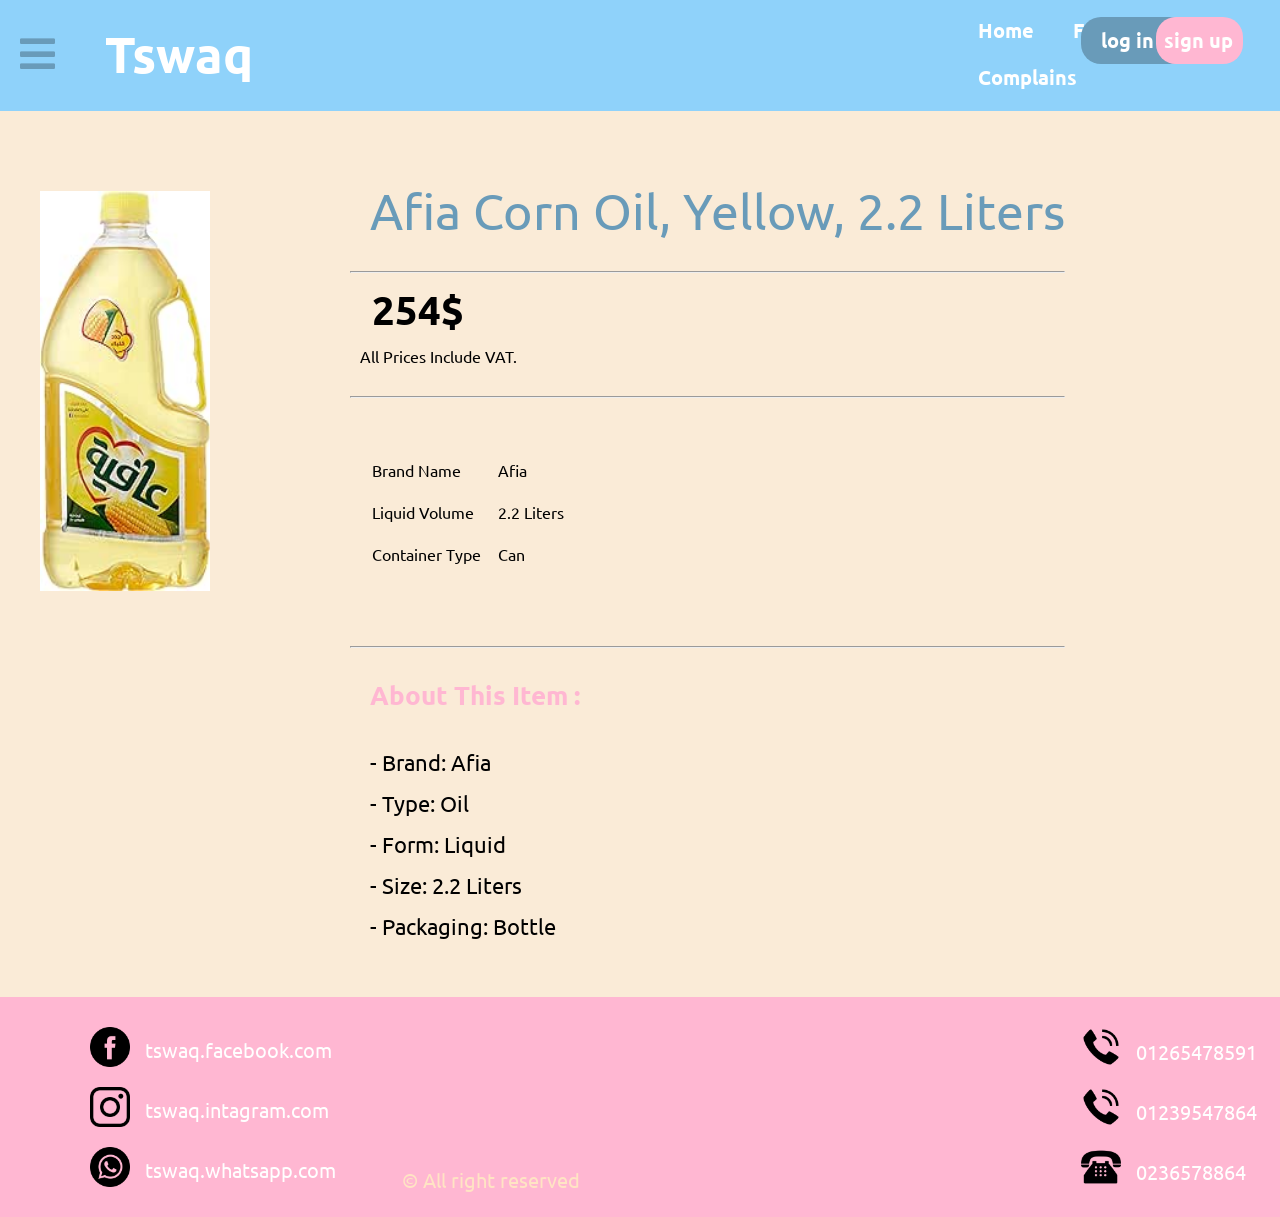
<file: oil.html>
<!DOCTYPE html>
<html lang="en">
<head>
    <meta charset="UTF-8">
    <meta name="viewport" content="width=device-width, initial-scale=1.0">
    <title>Afia Oil</title>
    <link href="./lipton.css" rel="stylesheet" >
    <link rel="stylesheet" href="https://cdnjs.cloudflare.com/ajax/libs/font-awesome/5.15.4/css/all.min.css"/>
    <script src="./index.js"></script>
  </head>
  
  <body class="bo">
    <header >
      <a href="#" onclick="show()" class="fas fa-bars"></a>
        <div class="logo" onclick="home()"><a>tswaq</a></div>
        <nav>
          <ul>
            <li><a onclick="home()">Home</a></li>
            <li><a onclick="feedback()">Feedback</a></li>
            <li><a onclick="complains()">Complains</a></li>
            <li class="login"><a onclick="login()">log in</a></li>
            <li class="signup"><a onclick="signup()">sign up</a></li>
          </ul>
          <ul  class="sidebar">
            <li onclick="hide()"><a href="#"><svg xmlns="http://www.w3.org/2000/svg" height="26" viewBox="0 -960 960 960" width="24"><path d="m256-200-56-56 224-224-224-224 56-56 224 224 224-224 56 56-224 224 224 224-56 56-224-224-224 224Z"/></svg></a></li>
              <li><a href='./home2.html'>Home</a></li>
              <li><a href=''>Feedback</a></li>
              <li><a href=''>Complains</a></li>
              <li ><a href=''>log in</a></li>
              <li ><a href='./form.html'>sign up</a></li>
          </ul>
      </nav> 
      
    </header>
  
    <nav class="contan">
        <div class="imag"><img class="oil"src="./big/71SQt4szxCL.__AC_SX300_SY300_QL70_ML2_.jpg"></div>
        <div class="data">
        <p class="name">afia corn oil, yellow, 2.2 liters </p><hr>
        <p class="price">254$ </p>
        <p class="pric">All Prices include VAT.</p> <hr>   
        <table class="tab">
            <tbody>
                <tr>
                    <td>Brand Name</td>
                    <td>Afia</td>
                </tr>
                <tr>
                    <td>liquid volume</td>
                    <td>2.2 Liters</td>
                </tr>
            
                <tr>
                    <td>container type</td>
                    <td>can</td>
                </tr>
            </tbody>
        </table><hr>
        <p class="about">about this item :</p>
        <p class="info">
            - Brand: Afia
            <br>
            - Type: Oil
            <br>
            - Form: Liquid
            <br>
            - Size: 2.2 Liters
            <br>
            - Packaging: Bottle
          
        </p>

        </div>
    </nav> 
    <footer >
      <div class="foote">
      <div class="end">
          <p>&copy; All right reserved</p>
      </div>
      <div class="ppp">
      <div class="icons3">
      <div class="section3">
        <img src="./image/facebook_2168281.png">
        <p><a href="#">tswaq.facebook.com</a></p>
      </div>
    <div class="section3">
      <img src="./image/instagram_717392.png">
      <p><a href="#">tswaq.intagram.com</a></p>
    </div> 
    <div class="section3">
      <img src="./image/whatsapp_1384007.png">
      <p><a href="#">tswaq.whatsapp.com</a></p>
    </div>
  </div>
    <div class="icons4">
      <div class="section4">
        <img src="./image/telephone-call_3059502.png">
        <p>01265478591</p>
      </div>
      <div class="section4">
        <img src="./image/telephone-call_3059502.png">
        <p>01239547864</p>
      </div>
      <div class="section4">
        <img src="./image/old-typical-phone_13936.png">
        <p>0236578864</p>
      </div>
    </div>
      </div>
      </div>
  </footer>
</body>
</html>
</file>
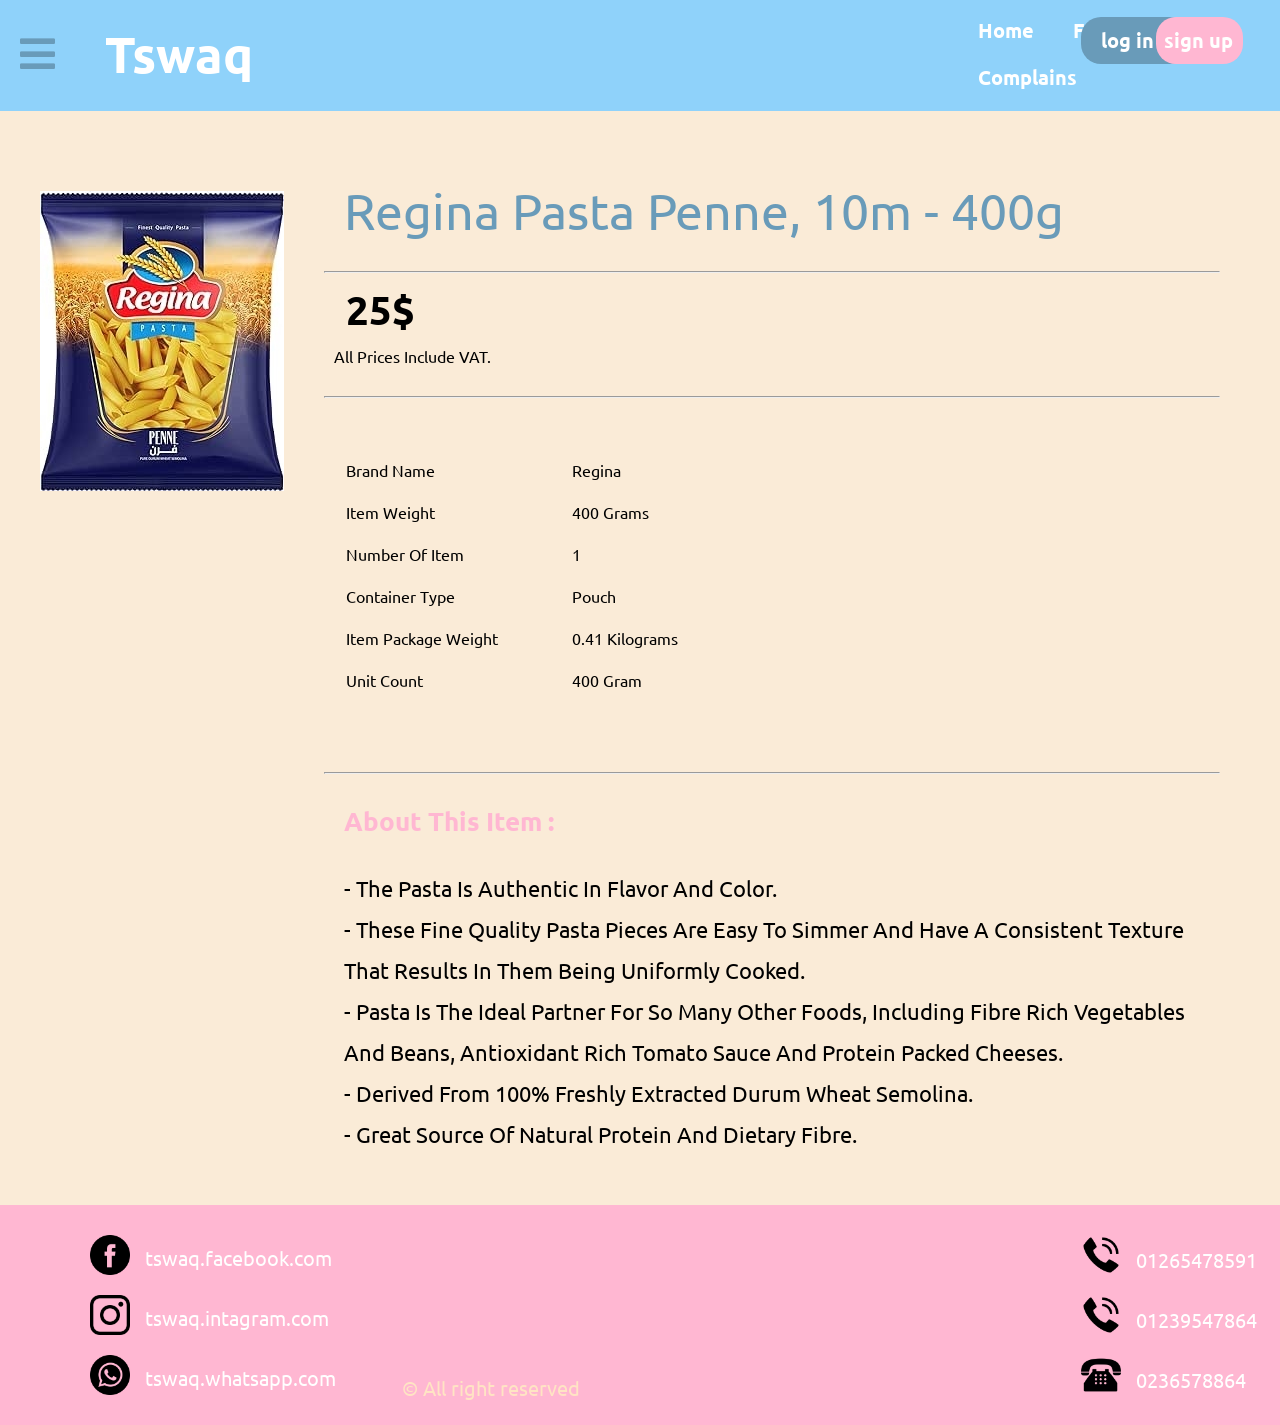
<file: regina.html>
<!DOCTYPE html>
<html lang="en">
<head>
    <meta charset="UTF-8">
    <meta name="viewport" content="width=device-width, initial-scale=1.0">
    <title>Regina</title>
    <link rel="stylesheet" href="./lipton.css" >
    <link rel="stylesheet" href="https://cdnjs.cloudflare.com/ajax/libs/font-awesome/5.15.4/css/all.min.css"/>
    <script src="./index.js"></script>
  </head>
  
  <body class="bo">
    <header >
      <a href="#" onclick="show()" class="fas fa-bars"></a>
        <div class="logo" onclick="home()"><a>tswaq</a></div>
        <nav>
          <ul>
            <li><a onclick="home()">Home</a></li>
            <li><a onclick="feedback()">Feedback</a></li>
            <li><a onclick="complains()">Complains</a></li>
            <li class="login"><a onclick="login()">log in</a></li>
            <li class="signup"><a onclick="signup()">sign up</a></li>
          </ul>
          <ul  class="sidebar">
            <li onclick="hide()"><a href="#"><svg xmlns="http://www.w3.org/2000/svg" height="26" viewBox="0 -960 960 960" width="24"><path d="m256-200-56-56 224-224-224-224 56-56 224 224 224-224 56 56-224 224 224 224-56 56-224-224-224 224Z"/></svg></a></li>
              <li><a href='./home2.html'>Home</a></li>
              <li><a href=''>Feedback</a></li>
              <li><a href=''>Complains</a></li>
              <li ><a href=''>log in</a></li>
              <li ><a href='./form.html'>sign up</a></li>
          </ul>
      </nav> 
      
    </header>
    <nav class="contan">
        <div class="imag"><img src="./big/71qcOPYkIeS.__AC_SX300_SY300_QL70_ML2_.jpg"></div>
        <div class="data">
        <p class="name">Regina pasta penne, 10m - 400g </p><hr>
        <p class="price">25$ </p>
        <p class="pric">All Prices include VAT.</p> <hr>   
        <table class="tab">
            <tbody>
                <tr>
                    <td>Brand Name</td>
                    <td>regina</td>
                </tr>
                <tr>
                    <td>item weight</td>
                    <td>400 grams</td>
                </tr>
                <tr>
                    <td>number of item</td>
                    <td>1</td>
                </tr>
                <tr>
                    <td>container type</td>
                    <td>pouch</td>
                </tr>
                <tr>
                    <td>item package weight</td>
                    <td>0.41 kilograms</td>
                </tr>
                <tr>
                    <td>unit count</td>
                    <td>400 gram</td>
                </tr>
            </tbody>
        </table><hr>
        <p class="about">about this item :</p>
        <p class="info">
            - The pasta is authentic in flavor and color.<br>
            - These fine quality pasta pieces are easy to simmer and have a consistent texture
            that results in them being uniformly  cooked.<br>
            - Pasta is the ideal partner for so many other foods, including fibre rich vegetables
             and beans, antioxidant rich tomato  sauce and protein packed cheeses.<br>
            - Derived from 100% freshly extracted durum wheat semolina.<br>
            - Great source of natural protein and dietary fibre.</p>

        </div>
    </nav> 
    <footer >
      <div class="foote">
      <div class="end">
          <p>&copy; All right reserved</p>
      </div>
      <div class="ppp">
      <div class="icons3">
      <div class="section3">
        <img src="./image/facebook_2168281.png">
        <p><a href="#">tswaq.facebook.com</a></p>
      </div>
    <div class="section3">
      <img src="./image/instagram_717392.png">
      <p><a href="#">tswaq.intagram.com</a></p>
    </div> 
    <div class="section3">
      <img src="./image/whatsapp_1384007.png">
      <p><a href="#">tswaq.whatsapp.com</a></p>
    </div>
  </div>
    <div class="icons4">
      <div class="section4">
        <img src="./image/telephone-call_3059502.png">
        <p>01265478591</p>
      </div>
      <div class="section4">
        <img src="./image/telephone-call_3059502.png">
        <p>01239547864</p>
      </div>
      <div class="section4">
        <img src="./image/old-typical-phone_13936.png">
        <p>0236578864</p>
      </div>
    </div>
      </div>
      </div>
  </footer>
</body>
</html>
</file>
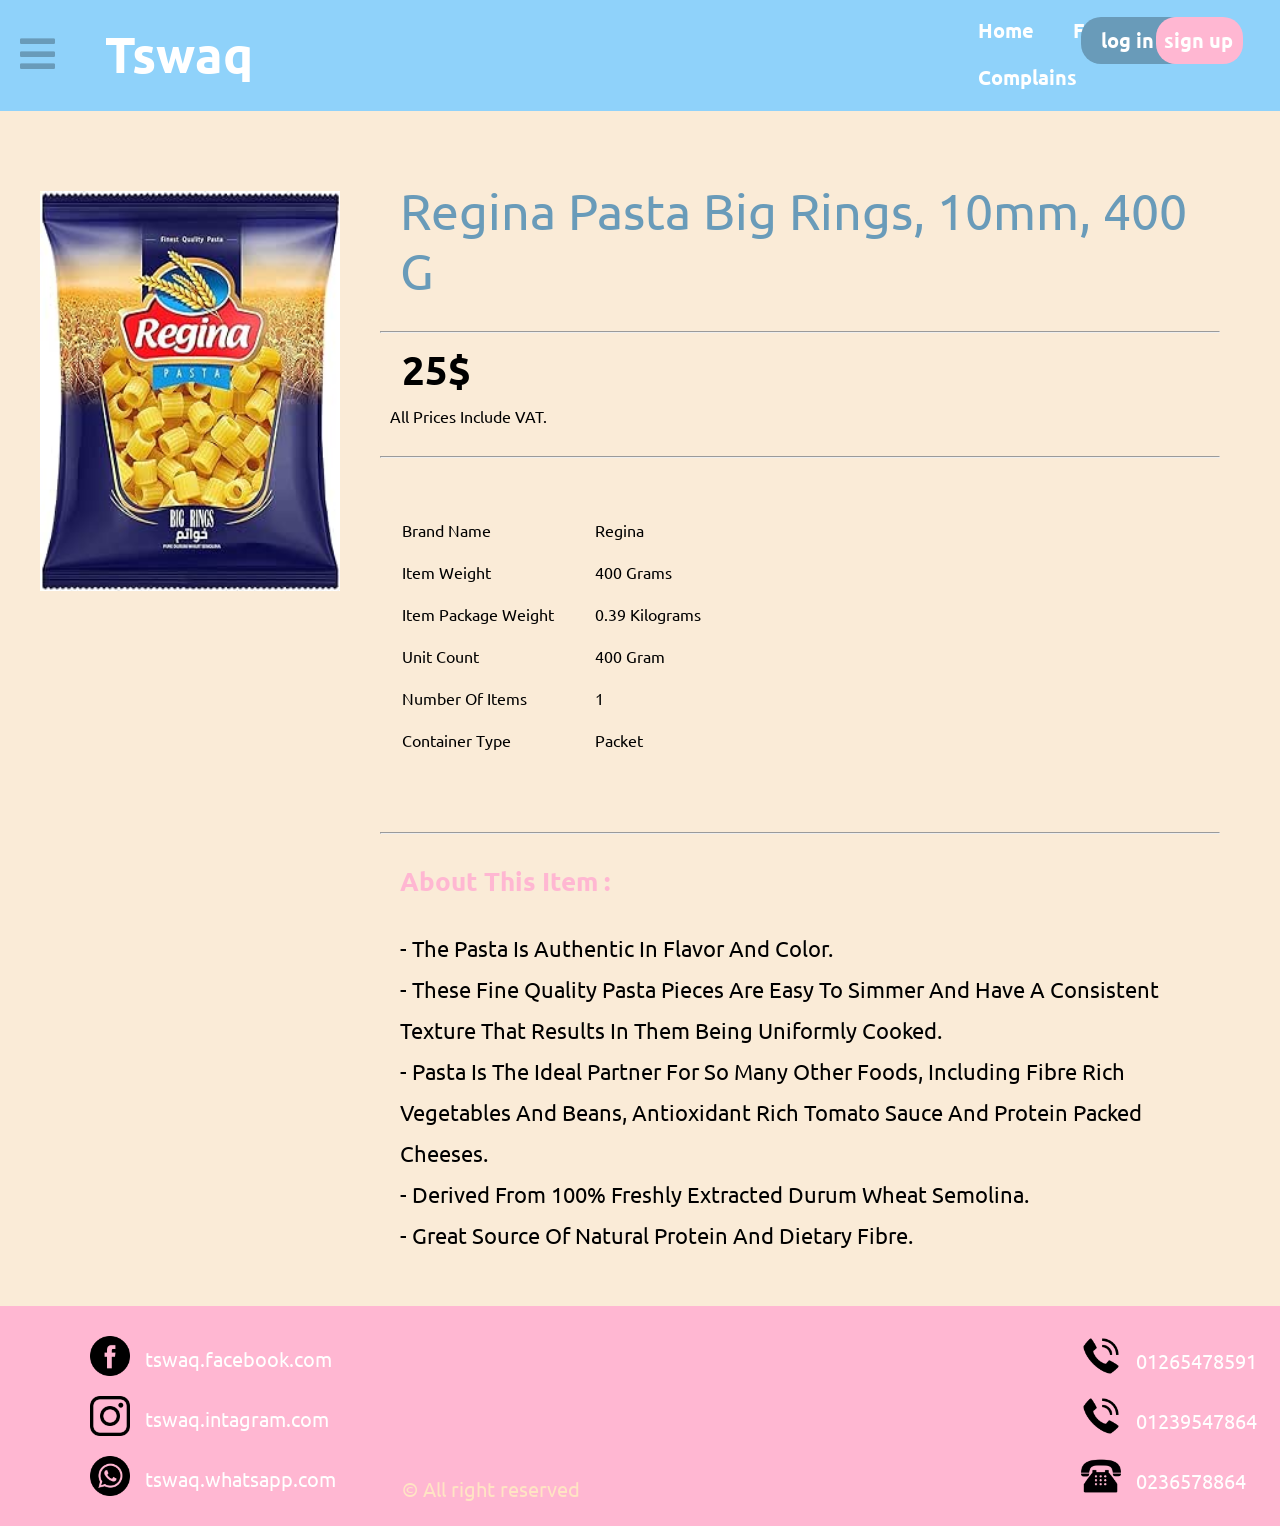
<file: regina2.html>
<!DOCTYPE html>
<html lang="en">
<head>
    <meta charset="UTF-8">
    <meta name="viewport" content="width=device-width, initial-scale=1.0">
    <title>regina pasta</title>
    <link href="./lipton.css" rel="stylesheet" >
    <link rel="stylesheet" href="https://cdnjs.cloudflare.com/ajax/libs/font-awesome/5.15.4/css/all.min.css"/>
    <script src="./index.js"></script>
  </head>
  
  <body class="bo">
    <header >
      <a href="#" onclick="show()" class="fas fa-bars"></a>
        <div class="logo" onclick="home()"><a>tswaq</a></div>
        <nav>
          <ul>
            <li><a onclick="home()">Home</a></li>
            <li><a onclick="feedback()">Feedback</a></li>
            <li><a onclick="complains()">Complains</a></li>
            <li class="login"><a onclick="login()">log in</a></li>
            <li class="signup"><a onclick="signup()">sign up</a></li>
          </ul>
          <ul  class="sidebar">
            <li onclick="hide()"><a href="#"><svg xmlns="http://www.w3.org/2000/svg" height="26" viewBox="0 -960 960 960" width="24"><path d="m256-200-56-56 224-224-224-224 56-56 224 224 224-224 56 56-224 224 224 224-56 56-224-224-224 224Z"/></svg></a></li>
              <li><a href='./home2.html'>Home</a></li>
              <li><a href=''>Feedback</a></li>
              <li><a href=''>Complains</a></li>
              <li ><a href=''>log in</a></li>
              <li ><a href='./form.html'>sign up</a></li>
          </ul>
      </nav> 
      
    </header>
  
    <nav class="contan">
        <div class="imag"><img class="regina2"src="./big/710gYfkymPL.__AC_SX300_SY300_QL70_ML2_.jpg"></div>
        <div class="data">
        <p class="name">regina pasta big rings, 10mm, 400 g</p><hr>
        <p class="price">25$ </p>
        <p class="pric">All Prices include VAT.</p> <hr>   
        <table class="tab">
            <tbody>
                <tr>
                    <td>Brand Name</td>
                    <td>regina</td>
                </tr>
                <tr>
                    <td>item weight</td>
                    <td>400 grams</td>
                </tr>
                <tr>
                    <td>item package weight</td>
                    <td>0.39 kilograms</td>
                </tr>
                <tr>
                    <td>unit count</td>
                    <td>400 gram</td>
                </tr>
                <tr>
                    <td>number of items</td>
                    <td>1</td>
                </tr>
                <tr>
                    <td>container type</td>
                    <td>packet</td>
                </tr>
            </tbody>
        </table><hr>
        <p class="about">about this item :</p>
        <p class="info">
            - The pasta is authentic in flavor and color.
            <br>
            - These fine quality pasta pieces are easy to simmer and have a consistent texture
            that results in them being uniformly cooked.
            <br>
            - Pasta is the ideal partner for so many other foods, including fibre rich vegetables
            and beans, antioxidant rich tomato sauce and protein packed cheeses.
            <br>
            - Derived from 100% freshly extracted durum wheat semolina.
            <br>
            - Great source of natural protein and dietary fibre.
           
        </p>

        </div>
    </nav>
    <footer >
      <div class="foote">
      <div class="end">
          <p>&copy; All right reserved</p>
      </div>
      <div class="ppp">
      <div class="icons3">
      <div class="section3">
        <img src="./image/facebook_2168281.png">
        <p><a href="#">tswaq.facebook.com</a></p>
      </div>
    <div class="section3">
      <img src="./image/instagram_717392.png">
      <p><a href="#">tswaq.intagram.com</a></p>
    </div> 
    <div class="section3">
      <img src="./image/whatsapp_1384007.png">
      <p><a href="#">tswaq.whatsapp.com</a></p>
    </div>
  </div>
    <div class="icons4">
      <div class="section4">
        <img src="./image/telephone-call_3059502.png">
        <p>01265478591</p>
      </div>
      <div class="section4">
        <img src="./image/telephone-call_3059502.png">
        <p>01239547864</p>
      </div>
      <div class="section4">
        <img src="./image/old-typical-phone_13936.png">
        <p>0236578864</p>
      </div>
    </div>
      </div>
      </div>
  </footer>
</body>
</html>
</file>
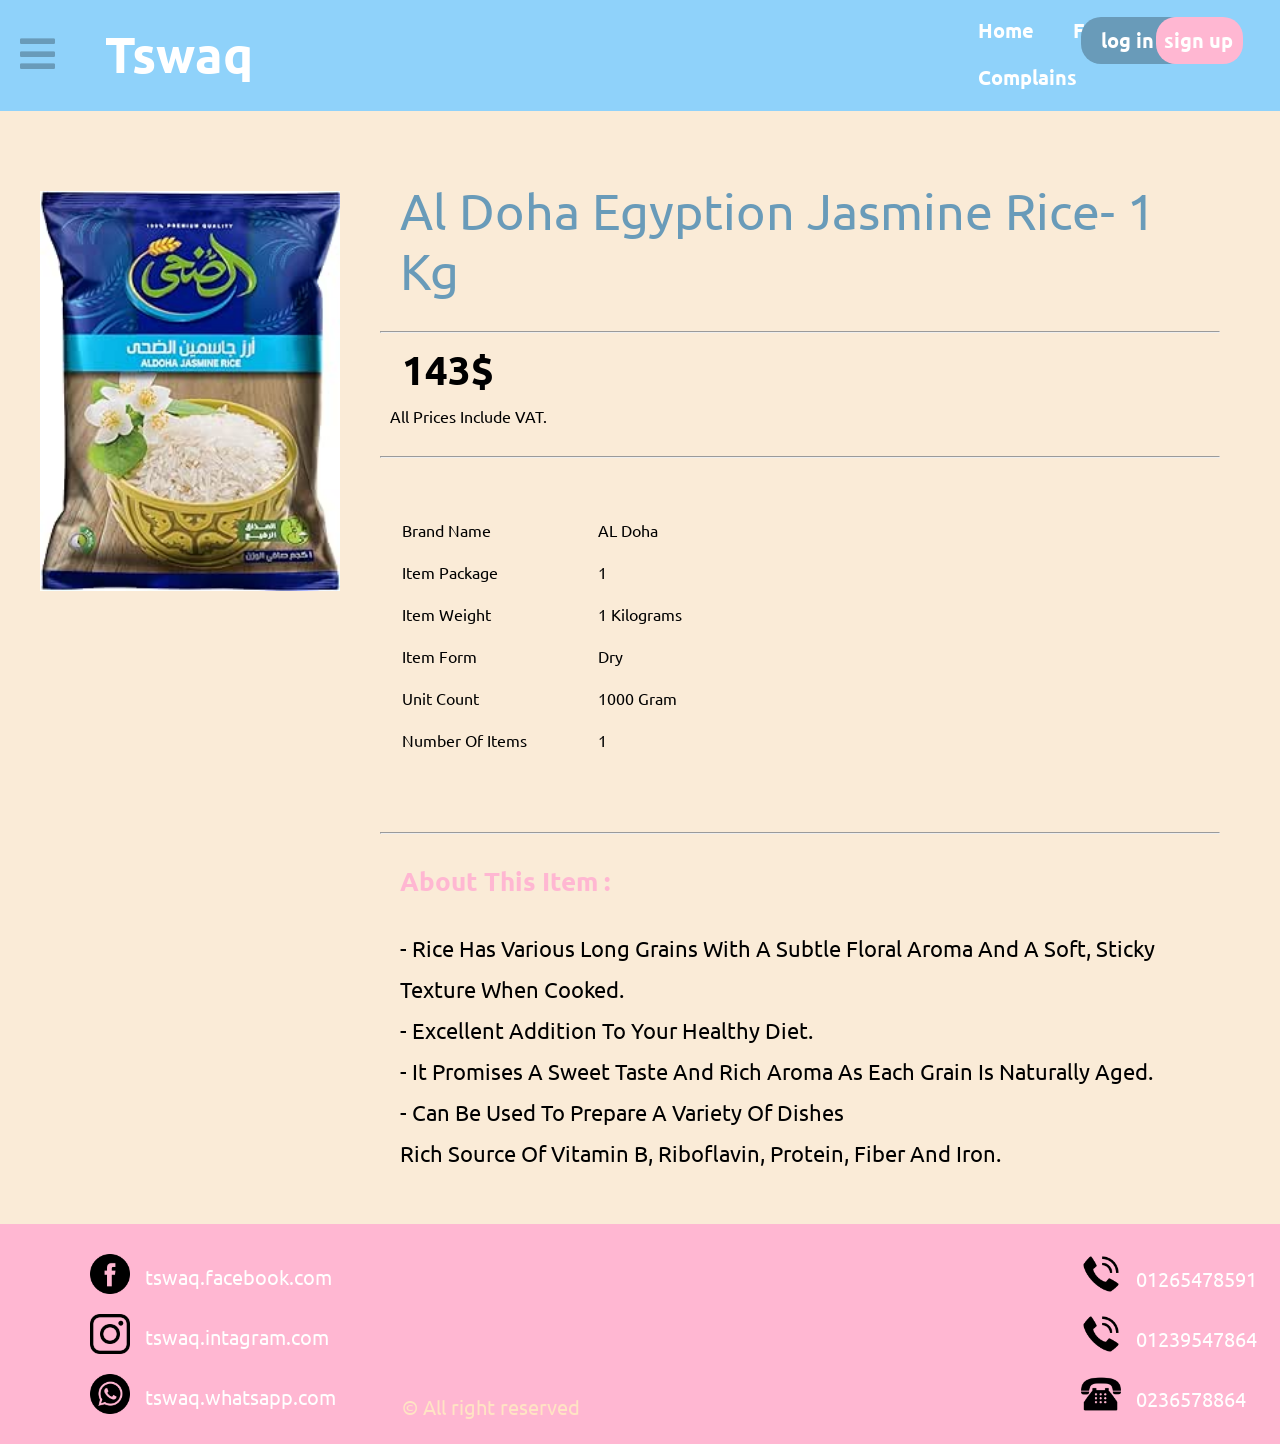
<file: rice.html>
<!DOCTYPE html>
<html lang="en">
<head>
    <meta charset="UTF-8">
    <meta name="viewport" content="width=device-width, initial-scale=1.0">
    <title>Jasmine Rice</title>
    <link href="./lipton.css" rel="stylesheet" >
    <link rel="stylesheet" href="https://cdnjs.cloudflare.com/ajax/libs/font-awesome/5.15.4/css/all.min.css"/>
    <script src="./index.js"></script>
  </head>
  
  <body class="bo">
    <header >
      <a href="#" onclick="show()" class="fas fa-bars"></a>
        <div class="logo" onclick="home()"><a>tswaq</a></div>
        <nav>
          <ul>
            <li><a onclick="home()">Home</a></li>
            <li><a onclick="feedback()">Feedback</a></li>
            <li><a onclick="complains()">Complains</a></li>
            <li class="login"><a onclick="login()">log in</a></li>
            <li class="signup"><a onclick="signup()">sign up</a></li>
          </ul>
          <ul  class="sidebar">
            <li onclick="hide()"><a href="#"><svg xmlns="http://www.w3.org/2000/svg" height="26" viewBox="0 -960 960 960" width="24"><path d="m256-200-56-56 224-224-224-224 56-56 224 224 224-224 56 56-224 224 224 224-56 56-224-224-224 224Z"/></svg></a></li>
              <li><a href='./home2.html'>Home</a></li>
              <li><a href=''>Feedback</a></li>
              <li><a href=''>Complains</a></li>
              <li ><a href=''>log in</a></li>
              <li ><a href='./form.html'>sign up</a></li>
          </ul>
      </nav> 
      
    </header>
  
    <nav class="contan">
        <div class="imag"><img class="rice"src="./big/710iVFGKR4L.__AC_SX300_SY300_QL70_ML2_.jpg"></div>
        <div class="data">
        <p class="name">al doha egyption jasmine rice- 1 kg </p><hr>
        <p class="price">143$ </p>
        <p class="pric">All Prices include VAT.</p> <hr>   
        <table class="tab">
            <tbody>
                <tr>
                    <td>Brand Name</td>
                    <td>AL Doha</td>
                </tr>
                <tr>
                    <td>item package</td>
                    <td>1</td>
                </tr>
                
                <tr>
                    <td>item weight</td>
                    <td>1 kilograms</td>
                </tr>
                <tr>
                    <td>item form</td>
                    <td>dry</td>
                </tr>
               
                <tr>
                    <td>unit count</td>
                    <td>1000 gram</td>
                </tr>
                <tr>
                    <td>number of items</td>
                    <td>1</td>
                </tr>
              
            </tbody>
        </table><hr>
        <p class="about">about this item :</p>
        <p class="info">
            - Rice has various long grains with a subtle floral aroma and a soft, sticky texture
            when cooked.
            <br>
            - Excellent addition to your healthy diet.
            <br>
            - It promises a sweet taste and rich aroma as each grain is naturally aged.
            <br>
            - Can be used to prepare a variety of dishes
            <br>
            Rich source of vitamin B, riboflavin, protein, fiber and iron.

        </p>

        </div>
    </nav> 
    <footer >
      <div class="foote">
      <div class="end">
          <p>&copy; All right reserved</p>
      </div>
      <div class="ppp">
      <div class="icons3">
      <div class="section3">
        <img src="./image/facebook_2168281.png">
        <p><a href="#">tswaq.facebook.com</a></p>
      </div>
    <div class="section3">
      <img src="./image/instagram_717392.png">
      <p><a href="#">tswaq.intagram.com</a></p>
    </div> 
    <div class="section3">
      <img src="./image/whatsapp_1384007.png">
      <p><a href="#">tswaq.whatsapp.com</a></p>
    </div>
  </div>
    <div class="icons4">
      <div class="section4">
        <img src="./image/telephone-call_3059502.png">
        <p>01265478591</p>
      </div>
      <div class="section4">
        <img src="./image/telephone-call_3059502.png">
        <p>01239547864</p>
      </div>
      <div class="section4">
        <img src="./image/old-typical-phone_13936.png">
        <p>0236578864</p>
      </div>
    </div>
      </div>
      </div>
  </footer>
</body>
</html>
</file>
<file: lipton.css>
@import url('https://fonts.googleapis.com/css2?family=Ubuntu&display=swap');
*{
       font-family: "Ubuntu", sans-serif;
       padding: 0;
       margin: 0;
  
}
header {
        background-color: #8fd2fa;
        padding: 7px 20px 10px;
        display: flex;
        align-items: center;
}
.logo :hover{
    color: #ffb7d2;
}
nav a:hover {
    color: #699bb9;
    transition: 0s;
    border-radius: 10px;
}
.login :hover {
    color: #ffb7d2;
}

.login{
    position: absolute;
    background-color:#699bb9;
    padding:10px 35px 10px 20px;
    border-radius: 20px;
    top:7px;
    right: 81px;
    color: white;
}
.signup{
    position:absolute ;
    top: 7px;
    right: 27px;
    padding: 10px 10px 10px 8px;
    border: none;
    border-radius: 20px;
    background-color: #ffb7d2;
    
}
.fas  {
    color: #699bb9;
    font-size: 40px;
    text-decoration: none;
}

.sections{
    display: grid;
    grid-template-columns: repeat(2,1fr);
    grid-gap: 20px;
}
.section5{

    display: flex;
    align-items: center;
    flex-direction: column;  
}
.section5 .im {

    height :350px;
    margin-bottom: 20px;
}
.section5 h3 a{
    font-size: 25px;
    margin-top: 10px;
    text-transform: capitalize;
    color: white;
    text-decoration: none;
}

.text {
    color: white;
    margin: 100px 100px 50px 20px;
    
}
.one{
    font-size: 100px;
    text-transform: uppercase;
    font-weight: bold;
}
.two{
    font-size: 100px;
    font-weight: bold;
    text-transform: uppercase;
    margin-top: -21px;
}
.three{
    font-size: 30px;
    margin-top: 10px;
    text-transform: capitalize;
}
.bo{
    background-color: antiquewhite;
}
.bo .logo a{
    color: white;
   
    font-size: 50px;
    font-weight:bold;
    text-transform: capitalize;
    margin-left: 50PX;
    margin-right: 700PX;
    text-decoration: none;
    
}
.bod .logo a{
    color: white;
   
    font-size: 50px;
    font-weight:bold;
    text-transform: capitalize;
    margin-left: 50PX;
    margin-right: 700PX;
    text-decoration: none;
    
}



.show{
    margin-left: 10px;
    font-size: 20px;
}


.bo ul li {
    display:inline-block;
    flex-direction: row;
    margin: 10px;
    margin-left: 25px;
}
.bo ul li a {
    color: white;
  text-decoration: none;
  font-size: 20px;
  font-weight: bold;
  
}

.bo a:hover {
    color:#699bb9;
    transition: 0s;
    border-radius: 10px;
}

.sidebar{
    position: fixed;
    top: 0;
    left: 0;
    height: 100vh;
    width: 250px;
    z-index: 999;
    background-color: rgba(255, 255, 255, 0.329);
    box-shadow: -10px 0 10px rgb(0,0,0,0.1);
    backdrop-filter: blur(10px);
    display: none;
    flex-direction: column;
    align-items: flex-start;
    justify-content: flex-start;
}

.sidebar li {
    width: 100%;

}
.sidebar a {
    width: 100%;
    font-weight: bold;
    padding: 8px 9px 5px;
    background-color: #8fd2fa;
    border-radius: 20px;
}

.show{
    color: #d86d95;

}

.galaxy{
    height: 400px;
        width: 280px;
}


.imag{
        margin: 80px 40px;
      
       
}
.lipton{
        height: 480px;
        width:383px;
    }
.abu_auf{
    width: 225px;
    height: 310px;
}
 .v7{
        height: 430px;
        width: 200px;
}
.rice{
    width: 300px;
    height: 400px;
}
.oil{
    width: 170px;
    height: 400px;
    margin-right: 100px;
}
.regina2{
    width: 300px;
    height: 400px;
}
.flour{
    width: 300px;
    height: 400px;
}
.ahmed{
    height: 500px;
}
.nestle{
    width: 345px;
    height: 512px;
}
.mero{
    margin-right: 100px;
}
.imag:hover{
    transform: scale(.7);
}
.contan{
        display: flex;
        flex-direction: row;
        margin-right: 60px;
       
        
    }   
.data{
        display: flex;
        flex-direction: column;
        text-transform: capitalize;
        
    }
.name{
        margin:70px 0 30px 20px;
        font-size: 50px;
        color: #699bb9;

    }
.price{
       margin: 10px 0 10px 22px;
      font-weight: bold;
      font-size: 40px;
    }
    .price:hover{
        transform: scale(1.4,1.4);
    }
.pric{
        margin-bottom: 30px;
        margin-left: 10px;
    }
.tab{
    margin: 50PX 490PX 70PX 20PX;
    text-transform:capitalize ;
   }
.tab tr td {
    line-height: 40px;
   }

.tab tr td:hover{
    color:#ffb7d2;
    margin-left: 150px;
    transform: scale(1.3,1.3);
   }

.about{
    margin-top: 30px;
    margin-left: 20px;
    font-size: 26px;
    font-weight: bold;
    text-transform: capitalize;
    color:#ffb7d2;
}
.info{
    margin: 30px 0 50px 20px;
    line-height: 41px;
    font-size: 22px;
}
.account2  input{
    border: 0;
    border-radius: 15px;
    margin-top: 4px;
    padding: 10px;
    margin-bottom: 20px;
  }

  select{
    margin-top: 2px;
  }

.account2{
      margin: 20px;
      margin-left: 427px;
      border:5px solid #d86d95;
      border-radius: 40px;
      padding: 60px;
      width: 500px;
      background-color:#ff94bc ;
     
  }
  
.account{
    text-align:center;
    text-transform: capitalize;
    font-size: 50px;
    color:gray;
    margin-top: 30px ;
    margin-left: -53px;
  }
.account2  label{
    font-size: 20px;
    font-weight: bold;
    margin-left: 9px;
    color: bisque;
  }
  .su{
    border: 0;
    border-radius: 15px;
    padding: 8px;
    margin-top: 15px;
    color:rgb(99, 97, 97) ;
  }
  .text1{
    text-align: center;
    font-size: 60px;
    font-weight: bold;
    color: #ffb7d2;
    text-transform: capitalize;
    margin: 30px ;
}

.amazon{
    margin:-40px 100px 30px 350px;
}
.all{
    margin: 14px;
    display: grid;
    grid-template-columns: repeat(2,1fr);
    grid-gap: 30px;

}
.item img{
    width:370px;
    height:490px;
    background-color: #ff94bc;
}

.item{
    display: flex;
    align-items: center;
    flex-direction: column;  
    margin: 10px;
    border:0;
    padding: 20px;
    border-radius: 50px;
    background-color: #8fd2fa ;
    box-shadow: -10px 0 10px rgb(0,0,0,0.1);

}
.item h2{
    color: white;
    margin: 20px 0px;
    text-transform: capitalize;

}
.item h2:hover{
    color: #699bb9;
}
.item p{
   
    font-size: 30px;
    color: white;
}
.bu{
   border: 0; 
   padding: 10px;
   border-radius: 20px;
   margin-top: 20px;
   background-color:  #699bb9 ;
   width: 130px;
}
.bu a {
    text-decoration: none;
    color:white ;
    text-transform: capitalize;
    font-size: 20px;
    
}
.bu2{
    width: 130px;
    border: 0; 
    padding: 10px;
    border-radius: 20px;
    margin-top: 10px;
    background-color: #ffb7d2; 
    text-decoration: none;
    color:white ;
    text-transform: capitalize;
    font-size: 20px; 
}

.foote{
    background-color:#ffb7d2;
    height: 220px;
}
.end p{
    text-align: center;
    color: bisque;
    font-size: 20px;
    float:right;
    margin-right: 700px;
    margin-top: 170px;
}
.icons3{
    margin-top: 30px;
    margin-left: 90px;
    float: left;
}
.section3{
    display: flex;
    margin-bottom: 20px;
    
}
.section3 img{
    width: 40px;
    height: 40px;
     
}
.section3 p{
    font-size: 20px;
    margin-left: 15px;
    margin-top: 10px;
    text-decoration: none;
}
.section3 a{
    color: white;
    text-decoration: none;
}
.section3 img:hover{
    transform: scale( 1.2, 1.2);
    transition: .4s;
    cursor: pointer;
}
.section3 a:hover{
    color:#d86d95;
    cursor: pointer;
}
.icons4{
    padding-top: 30px;
    padding-left: 80px;
    margin-left: 665px;
}
.section4{
    display: flex;
    align-items: center;
    margin-bottom: 20px;
}
.section4 img{
    width: 40px;
    height: 40px;
    
}
.section4 p{
    font-size: 20px;
    margin-top: 10px;
    margin-left: 15px;
    color: white;
}
.section4 img:hover{
    transform: scale( 1.2, 1.2);
    transition: .4s;
    cursor: pointer;
}
.section4 p:hover{
    color:#d86d95;
    cursor: pointer;
}
.ppp{
    display: flex;
    flex-direction: row;
    align-items: center;
}
 .iframe{
    margin: 20px 453px 50px 90px;
   
} 
iframe{
    width: 1300px;
    height: 600px;
}
</file>
